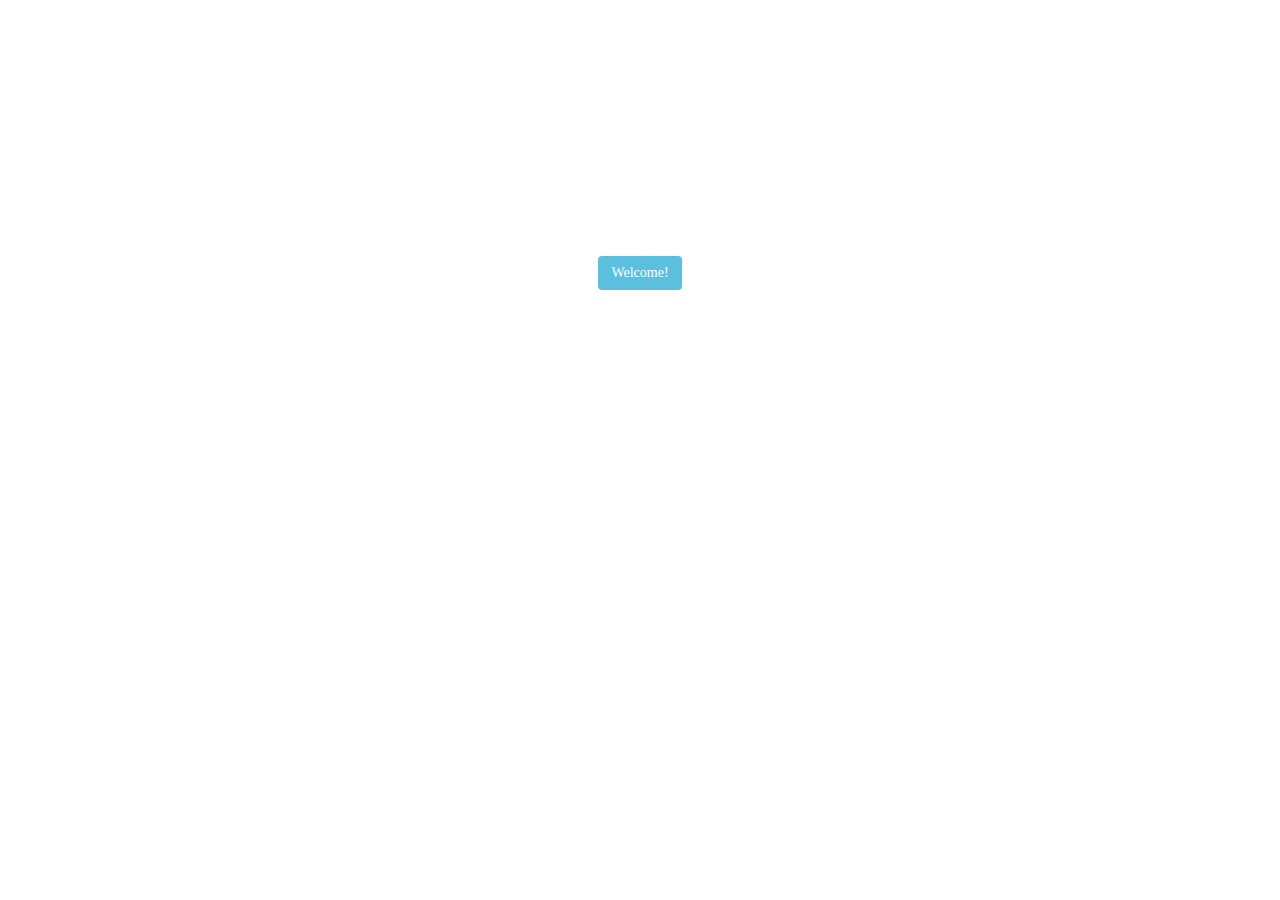
<file: index.html>
<!DOCTYPE html>
<!-- saved from url=(0027)https://www.hubingbing.xyz/ -->
<html><head><meta http-equiv="Content-Type" content="text/html; charset=UTF-8">
  <title>bing</title>
  <link rel="shortcut icon" href="https://www.hubingbing.xyz/#">
  <style type="text/css">
    body {
        height: 100%;
        margin: 0;
        display: flex;
        flex-direction: column;
        text-align: center;
        background-image: url('http://118.25.16.102/ftp/bg.jpg');
        background-attachment: fixed;
        background-repeat: no-repeat;
        background-size: cover;
    }
    html {
        height: 100%;
    }
    button {
        font-family:'Consolas' !important;
        color: #fff;
        background-color: #5bc0de;
        border-color: #46b8da;
        display: inline-block;
        padding: 6px 12px;
        margin-bottom: 0;
        font-size: 14px;
        font-weight: 400;
        line-height: 1.42857143;
        text-align: center;
        white-space: nowrap;
        vertical-align: middle;
        -ms-touch-action: manipulation;
        touch-action: manipulation;
        cursor: pointer;
        -webkit-user-select: none;
        -moz-user-select: none;
        -ms-user-select: none;
        user-select: none;
        background-image: none;
        border: 1px solid transparent;
        border-radius: 4px;
        font-family: inherit;
    }
    button > a {
        color: #fff;
        text-decoration:none;
    }
    body > :nth-child(1) {
        margin-top: 20%;
        flex-grow: 1;
    }
    body > :nth-child(2) {
        font-family: 'Consolas';
	padding: 10px;
        color: #fff;
        font-size: 12px;
        text-decoration:none;
    }
  </style>
</head>
<body>
<div><button><a href="/ftp">Welcome!</a></button></div>
<a href="http://www.miitbeian.gov.cn" target="_blank">苏ICP备18055029号</a>
</body></html>
</file>
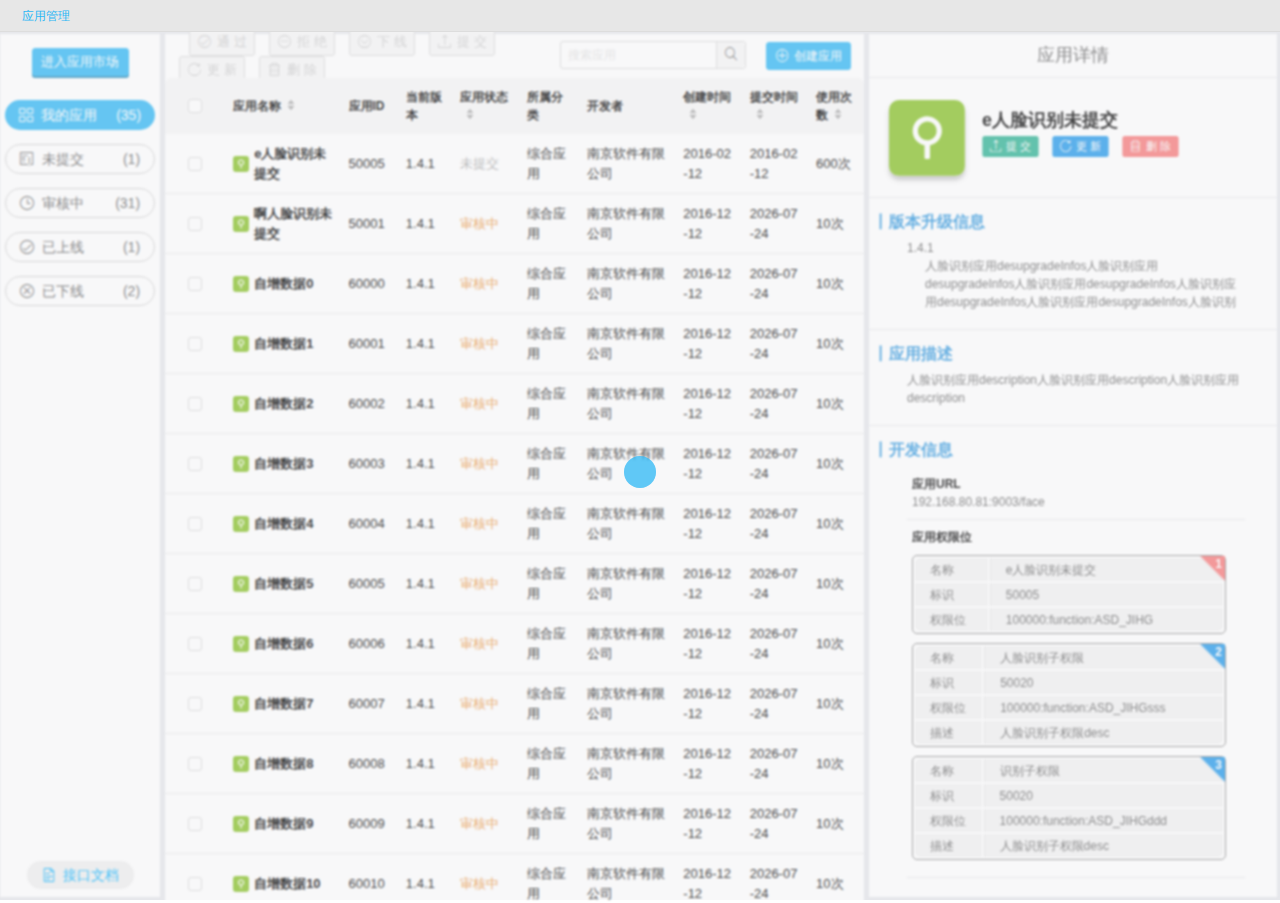
<file: appstore/index.html>
<!doctype html>
<html lang="en">

<head>
    <meta charset="utf-8" />
    <link rel="shortcut icon" href="./favicon.ico" />
    <meta name="viewport" content="width=device-width,initial-scale=1,shrink-to-fit=no" />
    <meta name="theme-color" content="#000000" />
    <link rel="manifest" href="./manifest.json" />
    <link rel="shortcut icon" href="./favicon.ico">
    <link rel="stylesheet" href="./antd.min.css">
    <title>React App</title>
    <style>
        #appstore,
        #root,
        body,
        html {
            margin: 0
        }

        #root {
            height: calc(100% - 32px);
            background-color: #e6e7eb
        }

        #topbar {
            height: 32px;
            padding: 10px 22px;
            background: #e7e7e7;
            border-bottom: 1px solid #ddd;
            transition: all .2s ease 0s;
            z-index: 2;
            position: relative;
            width: 100%;
            display: flex;
            align-items: center
        }
    </style>
    <link href="./static/css/main.923c54b1.chunk.css" rel="stylesheet">
</head>

<body><noscript>You need to enable JavaScript to run this app.</noscript>
    <header id="topbar" class="alt" style="padding-top:0;padding-bottom:0">
        <div class="topbar-left">
            <ol class="breadcrumb">
                <li class="crumb-active hidden"><a>应用管理</a></li>
            </ol>
        </div>
    </header>
    <div id="root"></div>
    <script>!function (l) { function e(e) { for (var r, t, n = e[0], o = e[1], u = e[2], f = 0, i = []; f < n.length; f++)t = n[f], p[t] && i.push(p[t][0]), p[t] = 0; for (r in o) Object.prototype.hasOwnProperty.call(o, r) && (l[r] = o[r]); for (s && s(e); i.length;)i.shift()(); return c.push.apply(c, u || []), a() } function a() { for (var e, r = 0; r < c.length; r++) { for (var t = c[r], n = !0, o = 1; o < t.length; o++) { var u = t[o]; 0 !== p[u] && (n = !1) } n && (c.splice(r--, 1), e = f(f.s = t[0])) } return e } var t = {}, p = { 2: 0 }, c = []; function f(e) { if (t[e]) return t[e].exports; var r = t[e] = { i: e, l: !1, exports: {} }; return l[e].call(r.exports, r, r.exports, f), r.l = !0, r.exports } f.m = l, f.c = t, f.d = function (e, r, t) { f.o(e, r) || Object.defineProperty(e, r, { enumerable: !0, get: t }) }, f.r = function (e) { "undefined" != typeof Symbol && Symbol.toStringTag && Object.defineProperty(e, Symbol.toStringTag, { value: "Module" }), Object.defineProperty(e, "__esModule", { value: !0 }) }, f.t = function (r, e) { if (1 & e && (r = f(r)), 8 & e) return r; if (4 & e && "object" == typeof r && r && r.__esModule) return r; var t = Object.create(null); if (f.r(t), Object.defineProperty(t, "default", { enumerable: !0, value: r }), 2 & e && "string" != typeof r) for (var n in r) f.d(t, n, function (e) { return r[e] }.bind(null, n)); return t }, f.n = function (e) { var r = e && e.__esModule ? function () { return e.default } : function () { return e }; return f.d(r, "a", r), r }, f.o = function (e, r) { return Object.prototype.hasOwnProperty.call(e, r) }, f.p = "/"; var r = window.webpackJsonp = window.webpackJsonp || [], n = r.push.bind(r); r.push = e, r = r.slice(); for (var o = 0; o < r.length; o++)e(r[o]); var s = n; a() }([])</script>
    <script src="./static/js/1.bf86cbc4.chunk.js"></script>
    <script src="./static/js/main.ffda4ce8.chunk.js"></script>
</body>

</html>
</file>
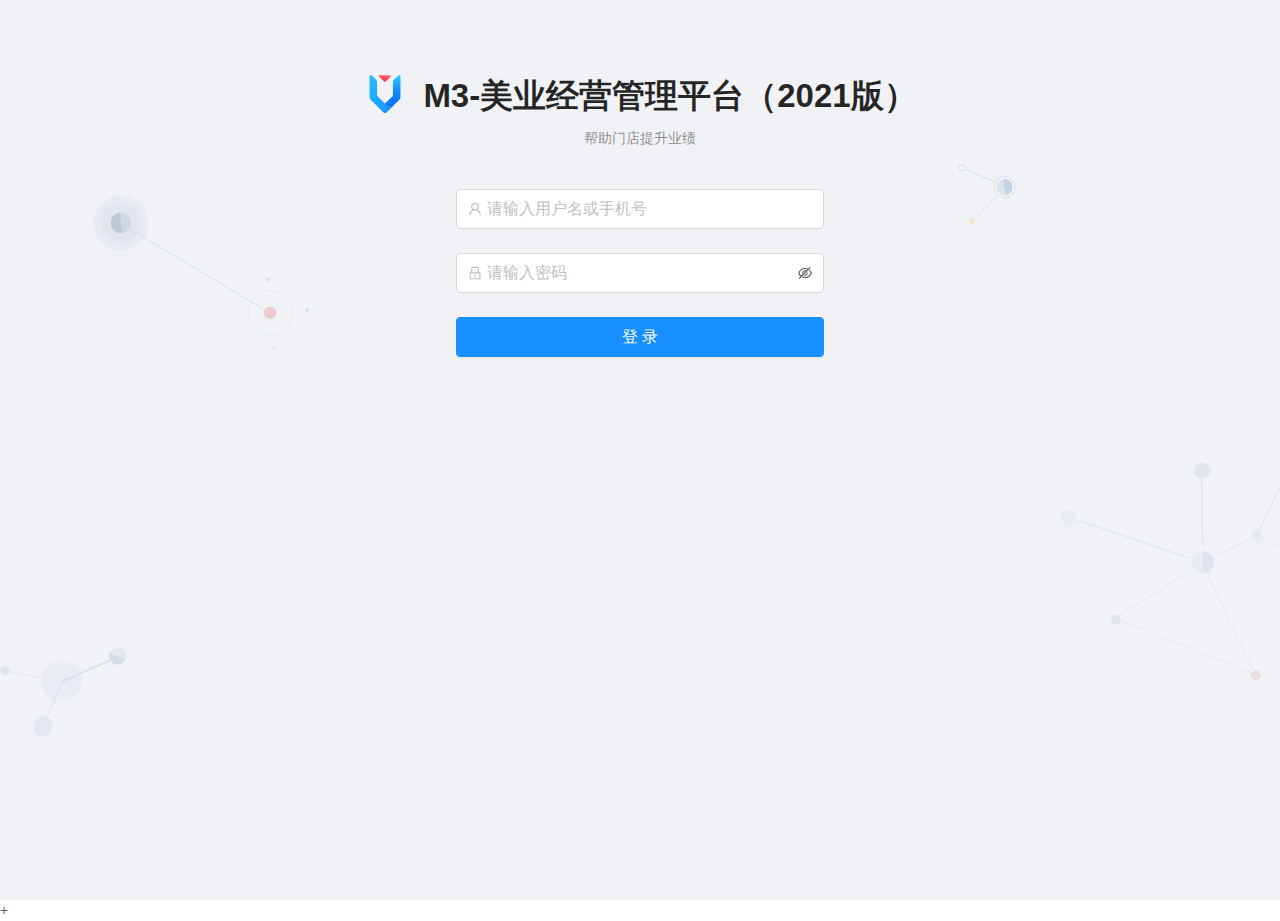
<file: dianmei/index.html>
<!DOCTYPE html>
<html lang="">

<head>
    <meta charset="utf-8">
    <meta http-equiv="X-UA-Compatible" content="IE=edge">
    <meta name="viewport" content="width=device-width,initial-scale=1">
    <link rel="icon" href="/favicon.ico">
    <title>web-back-marketing</title>
    <link href="./css/chunk-147ba09e.f8d5abd0.css" rel="prefetch">
    <link href="./css/chunk-18bf4914.3c91317b.css" rel="prefetch">
    <link href="./css/chunk-1d9f238a.64e963f3.css" rel="prefetch">
    <link href="./css/chunk-213c2b9e.e3fec0e0.css" rel="prefetch">
    <link href="./css/chunk-27f7d111.4f4f1649.css" rel="prefetch">
    <link href="./css/chunk-4fa69658.6d1a243d.css" rel="prefetch">
    <link href="./css/chunk-500adb16.ece9cc14.css" rel="prefetch">
    <link href="./css/chunk-698cd1c2.ece9cc14.css" rel="prefetch">
    <link href="./css/chunk-73b3c599.9bc3094e.css" rel="prefetch">
    <link href="./css/chunk-d31a1e5c.5fded480.css" rel="prefetch">
    <link href="./css/chunk_activityGroup.8d215cdb.css" rel="prefetch">
    <link href="./css/chunk_activityRecharge.857e699d.css" rel="prefetch">
    <link href="./css/chunk_marketingGroup.9835964a.css" rel="prefetch">
    <link href="./css/chunk_marketingRecharge.64e963f3.css" rel="prefetch">
    <link href="./css/chunk_miniHomepage.c2d463ed.css" rel="prefetch">
    <link href="./css/chunk_miniInit.e3fec0e0.css" rel="prefetch">
    <link href="./css/chunk_miniMembershipRights.dc0240f3.css" rel="prefetch">
    <link href="./css/chunk_miniReserveReminder.d68295be.css" rel="prefetch">
    <link href="./css/chunk_miniStorePage.e84d7929.css" rel="prefetch">
    <link href="./css/user.6b0e063c.css" rel="prefetch">
    <link href="./js/chunk-147ba09e.55248fc4.js" rel="prefetch">
    <link href="./js/chunk-18bf4914.59b30b65.js" rel="prefetch">
    <link href="./js/chunk-1d9f238a.d0ac1a62.js" rel="prefetch">
    <link href="./js/chunk-213c2b9e.a2e91f4a.js" rel="prefetch">
    <link href="./js/chunk-23606f66.a1c7935e.js" rel="prefetch">
    <link href="./js/chunk-255a009e.7667537b.js" rel="prefetch">
    <link href="./js/chunk-27f7d111.c12eb68b.js" rel="prefetch">
    <link href="./js/chunk-2d0a423c.12bbed0c.js" rel="prefetch">
    <link href="./js/chunk-2d0aeba4.7c254bcc.js" rel="prefetch">
    <link href="./js/chunk-2d0ba365.40ad074a.js" rel="prefetch">
    <link href="./js/chunk-2d0c8636.3544a8fb.js" rel="prefetch">
    <link href="./js/chunk-2d0d6181.3be91c6d.js" rel="prefetch">
    <link href="./js/chunk-2d0d63ea.6bd0ae27.js" rel="prefetch">
    <link href="./js/chunk-2d0da6a8.f8b01b1d.js" rel="prefetch">
    <link href="./js/chunk-2d0dd0fb.67cf5a82.js" rel="prefetch">
    <link href="./js/chunk-2d0df494.7db4b74d.js" rel="prefetch">
    <link href="./js/chunk-2d21d456.73bcefd9.js" rel="prefetch">
    <link href="./js/chunk-2d221c57.55a212a8.js" rel="prefetch">
    <link href="./js/chunk-2d224c6a.2709eada.js" rel="prefetch">
    <link href="./js/chunk-2d2253ae.42ae5d06.js" rel="prefetch">
    <link href="./js/chunk-2d2262cb.e535d565.js" rel="prefetch">
    <link href="./js/chunk-4fa69658.2058a524.js" rel="prefetch">
    <link href="./js/chunk-500adb16.59c3faec.js" rel="prefetch">
    <link href="./js/chunk-698cd1c2.e339fab6.js" rel="prefetch">
    <link href="./js/chunk-72b99b82.fcefac7d.js" rel="prefetch">
    <link href="./js/chunk-73b3c599.cad383a7.js" rel="prefetch">
    <link href="./js/chunk-d31a1e5c.7abc5cc0.js" rel="prefetch">
    <link href="./js/chunk_activityCoupon.b5467811.js" rel="prefetch">
    <link href="./js/chunk_activityCustom.d7807519.js" rel="prefetch">
    <link href="./js/chunk_activityDiscount.4b6b13d4.js" rel="prefetch">
    <link href="./js/chunk_activityGroup.e48aab4f.js" rel="prefetch">
    <link href="./js/chunk_activityInvite.9eb7b9ba.js" rel="prefetch">
    <link href="./js/chunk_activityNewUserGifts.8d6edb2e.js" rel="prefetch">
    <link href="./js/chunk_activityPopUpAds.874c4dc8.js" rel="prefetch">
    <link href="./js/chunk_activityRecharge.84dab1e5.js" rel="prefetch">
    <link href="./js/chunk_error.bfcba472.js" rel="prefetch">
    <link href="./js/chunk_marketingCoupon.0ab74cda.js" rel="prefetch">
    <link href="./js/chunk_marketingCustom.17948f1b.js" rel="prefetch">
    <link href="./js/chunk_marketingDiscount.e9d4259e.js" rel="prefetch">
    <link href="./js/chunk_marketingGroup.e651c8bc.js" rel="prefetch">
    <link href="./js/chunk_marketingInvite.28f47b6c.js" rel="prefetch">
    <link href="./js/chunk_marketingNewUserGifts.e78fb7c4.js" rel="prefetch">
    <link href="./js/chunk_marketingPopUpAds.9ba7c58a.js" rel="prefetch">
    <link href="./js/chunk_marketingRecharge.d26922a4.js" rel="prefetch">
    <link href="./js/chunk_miniHomepage.3f16b3f2.js" rel="prefetch">
    <link href="./js/chunk_miniInit.2ffd9c5d.js" rel="prefetch">
    <link href="./js/chunk_miniMembershipRights.3177ee2c.js" rel="prefetch">
    <link href="./js/chunk_miniReserveReminder.6c96aa4a.js" rel="prefetch">
    <link href="./js/chunk_miniStorePage.7f603000.js" rel="prefetch">
    <link href="./js/fail.77110e73.js" rel="prefetch">
    <link href="./js/user.33bf273e.js" rel="prefetch">
    <link href="./css/app.ed143afb.css" rel="preload" as="style">
    <link href="./css/chunk-vendors.c767182f.css" rel="preload" as="style">
    <link href="./js/app.30ade5da.js" rel="preload" as="script">
    <link href="./js/chunk-vendors.dad5d8e9.js" rel="preload" as="script">
    <link href="./css/chunk-vendors.c767182f.css" rel="stylesheet">
    <link href="./css/app.ed143afb.css" rel="stylesheet">
</head>

<body><noscript><strong>We're sorry but web-back-marketing doesn't work properly without JavaScript enabled. Please
            enable it to continue.</strong></noscript>
    <div id="app"></div>
    <script src="./js/chunk-vendors.dad5d8e9.js"></script>
    <script src="./js/app.30ade5da.js"></script>
</body>

</html>+
</file>
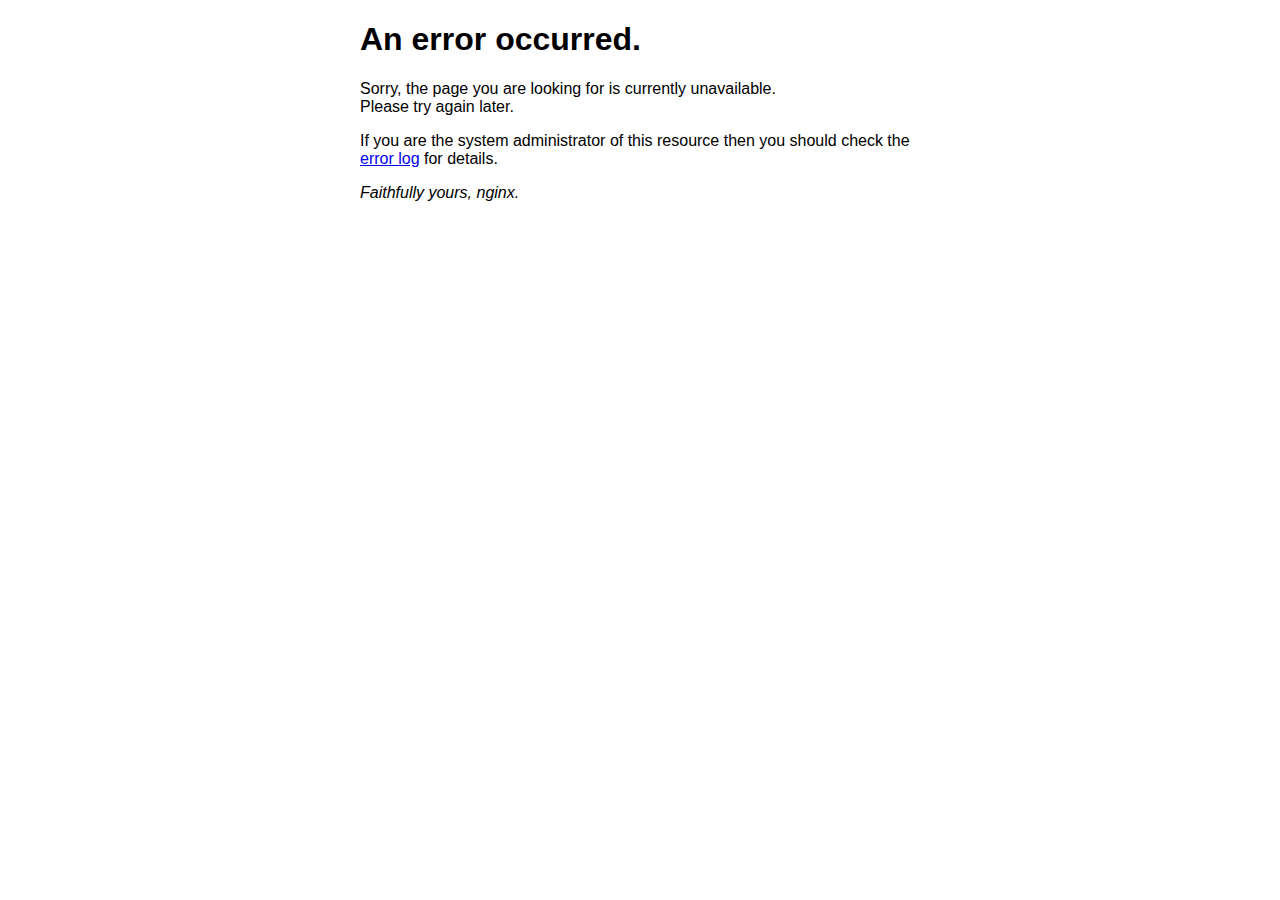
<file: 50x.html>
<!DOCTYPE html>
<html>
<head>
<title>Error</title>
<style>
    body {
        width: 35em;
        margin: 0 auto;
        font-family: Tahoma, Verdana, Arial, sans-serif;
    }
</style>
</head>
<body>
<h1>An error occurred.</h1>
<p>Sorry, the page you are looking for is currently unavailable.<br/>
Please try again later.</p>
<p>If you are the system administrator of this resource then you should check
the <a href="http://nginx.org/r/error_log">error log</a> for details.</p>
<p><em>Faithfully yours, nginx.</em></p>
</body>
</html>
</file>
<file: appstore/static/css/main.923c54b1.chunk.css>
body{margin:0;padding:0;font-family:-apple-system,BlinkMacSystemFont,Segoe UI,Roboto,Oxygen,Ubuntu,Cantarell,Fira Sans,Droid Sans,Helvetica Neue,sans-serif;-webkit-font-smoothing:antialiased;-moz-osx-font-smoothing:grayscale}code{font-family:source-code-pro,Menlo,Monaco,Consolas,Courier New,monospace}::-webkit-scrollbar{width:3px;height:3px}::-webkit-scrollbar-track{border-radius:10px;background-color:#ebecf1}::-webkit-scrollbar-thumb{border-radius:10px;background-color:#2e97de}.root,.root>div,.root>div>.ant-spin-container{height:100%}.root button{border-radius:3px}.ant-modal.ant-confirm.ant-confirm-confirm{top:250px}.root-wrap{height:100%;display:flex;padding:2px 3px 3px 0}.root-wrap .app-classify{width:162px}.root-wrap .app-list{width:calc(100% - 570px)}.root-wrap .app-detail{width:408px}.root-wrap-modal{display:flex;align-items:center;justify-content:center}.root-wrap-modal .ant-modal{top:0;width:1056px!important;height:683px}.root-wrap-modal .ant-modal .ant-modal-content{height:100%}.root-wrap-modal .ant-modal .ant-modal-content .ant-modal-close-x{color:red}.root-wrap-modal .ant-modal .ant-modal-content .ant-modal-body{padding:0;height:100%}.root-wrap-modal .ant-modal .ant-modal-content .ant-modal-body .action>button{width:90px;height:28px;border-radius:3px;background-color:#2e97de;color:#fff;border:#fff}.root-wrap-modal .ant-modal .ant-modal-content .title{width:237px;height:50px;border-radius:100px;background-color:#2e97de;position:absolute;top:-22px;left:409px;border:3px solid #fff;display:flex;justify-content:center;align-items:center;font-size:22px;font-weight:500;color:#fff}.app-classify{height:100%;background:#fff;padding-bottom:8px}.app-classify .view-switch{margin:14px 0 17px;text-align:center}.app-classify .view-switch button{width:97px;height:28px;border-radius:3px;font-size:13px;padding:0;text-align:center;box-shadow:0 2px #278dbb}.app-classify .view-switch .ant-btn-primary:focus,.app-classify .view-switch .ant-btn-primary:hover{background-color:#2daee8;border-color:#2daee8}.app-classify .classify{height:calc(100% - 87px);display:flex;flex-direction:column;align-items:center}.app-classify .classify>div{width:150px;height:30px;margin:7px 0;border-radius:15px;border:1px solid #d1d1d1;display:flex;align-items:center;cursor:pointer;font-size:14px}.app-classify .classify>div .icon{margin:0 8px 0 14px}.app-classify .classify>div .count{margin:0 14px 0 auto}.app-classify .classify .selected{background:#2db7f5;color:#fff;border:inherit}.app-classify .doc{height:28px;display:flex;justify-content:center}.app-classify .doc button{border-radius:14px;color:#00b0ff;border:0;background:hsla(0,0%,86.7%,.46);font-size:14px}.app-list{height:100%;background:#fff;margin:0 5px}.app-list .top{height:44px;display:flex;align-items:center}.app-list .top .button-group>button{width:66px;height:28px;border-radius:3px;margin-left:14px;color:#49a8e9;font-size:13px;background:#fff;border:1px solid #49a8e9;padding:0 8px}.app-list .top .button-group>button span{margin-left:6px}.app-list .top .button-group>button.disabled-btn{color:#ccc;background-color:#f7f7f7;border-color:#d9d9d9}.app-list .top .button-group>:first-child{margin-left:24px}.app-list .top .search-app{width:230px;height:28px;margin-left:auto}.app-list .top .search-app input{border-radius:3px!important}.app-list .top .create-app>button{width:85px;height:28px;margin:0 13px 0 20px;padding-left:9px}.app-list .body{height:calc(100% - 44px)}.app-list .body table{color:#000}.app-list .body table thead{font-size:12px;font-weight:700}.app-list .body table tbody{font-size:13px}.app-list .body table tbody .app-name{display:flex;align-items:center;font-weight:700}.app-list .body table img{width:16px;height:16px;border-radius:3px;margin-right:5px}.app-detail{height:100%;background:#fff}.app-detail .top{height:44px;font-size:18px;justify-content:center}.app-detail .name,.app-detail .top{border-bottom:1px solid #e6e7eb;display:flex;align-items:center}.app-detail .name{height:120px}.app-detail .name .icon{margin-left:20px;box-shadow:0 4px 4px 0 hsla(0,0%,51.8%,.5)}.app-detail .name .icon,.app-detail .name .icon img{width:76px;height:76px;border-radius:9.9px}.app-detail .name .title{height:34px;padding:7px 0 0 17px;font-size:18px;font-weight:700;color:#000}.app-detail .name .btn-group{height:42px;padding-left:17px}.app-detail .name .btn-group button{font-size:13px;-webkit-transform:scale(.84);margin:0 8px 0 -5px;width:67px;height:25px;color:#fff;padding:0;border:0}.app-detail .version{border-bottom:1px solid #e6e7eb}.app-detail .version .content{max-height:72px;overflow-x:hidden;overflow-y:auto}.app-detail .version .content .list{margin-left:18px}.app-detail .description{border-bottom:1px solid #e6e7eb}.app-detail .description .content{max-height:54px;overflow-x:hidden;overflow-y:auto}.app-detail .dev-info .content{overflow-x:hidden;overflow-y:auto;height:calc(100% - 24px)}.app-detail .dev-info .content>div{width:343px;border-bottom:1px solid #e6e7eb;padding:8px 7px 8px 5px}.app-detail .dev-info .content .sub-title{font-size:12px;font-weight:700;color:#000}.app-detail .dev-info .content .audit-event .sub-content .table-wrap,.app-detail .dev-info .content .permisson .sub-content .table-wrap{border:1px solid #8a8a8a;border-radius:5px;width:314px;margin:9px 0;position:relative}.app-detail .dev-info .content .audit-event .sub-content .table-wrap>span,.app-detail .dev-info .content .permisson .sub-content .table-wrap>span{position:absolute;top:-1px;right:3px;color:#fff;font-weight:700}.app-detail .dev-info .content .audit-event .sub-content .table-wrap>img,.app-detail .dev-info .content .permisson .sub-content .table-wrap>img{position:absolute;top:0;right:0;width:25px}.app-detail .dev-info .content .audit-event .sub-content .table-wrap table,.app-detail .dev-info .content .permisson .sub-content .table-wrap table{width:100%;height:100%}.app-detail .dev-info .content .audit-event .sub-content .table-wrap table>:nth-child(odd),.app-detail .dev-info .content .permisson .sub-content .table-wrap table>:nth-child(odd){background:#f2f2f2}.app-detail .dev-info .content .audit-event .sub-content .table-wrap table tr,.app-detail .dev-info .content .permisson .sub-content .table-wrap table tr{height:23px}.app-detail .dev-info .content .audit-event .sub-content .table-wrap table tr td,.app-detail .dev-info .content .permisson .sub-content .table-wrap table tr td{padding-left:15px}.app-detail .dev-info .content .audit-event .sub-content .table-wrap table tr :nth-child(2),.app-detail .dev-info .content .permisson .sub-content .table-wrap table tr :nth-child(2){border-left:1px solid #e1e1e1;word-wrap:break-word;word-break:break-all;white-space:normal}.app-detail .dev-info .content .audit-event .sub-content .table-wrap table tr:first-child td:first-child,.app-detail .dev-info .content .permisson .sub-content .table-wrap table tr:first-child td:first-child{border-top-left-radius:5px}.app-detail .dev-info .content .audit-event .sub-content .table-wrap table tr:first-child td:last-child,.app-detail .dev-info .content .permisson .sub-content .table-wrap table tr:first-child td:last-child{border-top-right-radius:5px}.app-detail .dev-info .content .audit-event .sub-content .table-wrap table tr:last-child td:first-child,.app-detail .dev-info .content .permisson .sub-content .table-wrap table tr:last-child td:first-child{border-bottom-left-radius:5px}.app-detail .dev-info .content .audit-event .sub-content .table-wrap table tr:last-child td:last-child,.app-detail .dev-info .content .permisson .sub-content .table-wrap table tr:last-child td:last-child{border-bottom-right-radius:5px}.app-detail .dev-info .content .audit-event .sub-content table>:first-child{font-weight:700}.app-detail .description,.app-detail .dev-info,.app-detail .version{padding:12px 32px 18px 4px}.app-detail .description .title,.app-detail .dev-info .title,.app-detail .version .title{font-size:16px;font-weight:700;color:#000}.app-detail .description .title span,.app-detail .dev-info .title span,.app-detail .version .title span{color:#2e97de}.app-detail .description .content,.app-detail .dev-info .content,.app-detail .version .content{margin:5px 0 0 34px}.create-app-wrap{height:100%;display:flex;flex-direction:column;align-items:center}.create-app-wrap .step{width:513px;margin:40px 0 15px}.create-app-wrap .body{height:calc(100% - 83px)}.create-app-wrap .body .base-info-wrap{width:100%;height:100%}.create-app-wrap .body .base-info-wrap .base-info{height:100%}.create-app-wrap .body .base-info-wrap .base-info form{width:676px;height:calc(100% - 68px);border:1px solid #d2d2d2;padding-top:8px}.create-app-wrap .body .base-info-wrap .base-info form .ant-form-item{margin-bottom:7px}.create-app-wrap .body .base-info-wrap .base-info form .ant-form-item>:last-child,.create-app-wrap .body .base-info-wrap .base-info form .ant-form-item>:last-child .ant-form-item-control{position:static}.create-app-wrap .body .base-info-wrap .base-info form .ant-form-item>:last-child .ant-form-item-control .tip{position:absolute;color:#cc7979;margin-left:10px}.create-app-wrap .body .base-info-wrap .base-info form .ant-form-item .ant-select-lg .ant-select-selection--single,.create-app-wrap .body .base-info-wrap .base-info form .ant-form-item input.ant-input-lg{height:26px}.create-app-wrap .body .base-info-wrap .base-info form .ant-form-item .ant-select-lg .ant-select-selection--single .ant-select-selection-selected-value,.create-app-wrap .body .base-info-wrap .base-info form .ant-form-item input.ant-input-lg .ant-select-selection-selected-value{height:26px;line-height:26px}.create-app-wrap .body .base-info-wrap .base-info form .ant-form-item .ant-form-item-control>div>button.btn.btn-default{height:26px;display:flex;align-items:center}.create-app-wrap .body .base-info-wrap .base-info form .ant-form-item-with-help{margin-bottom:0}.create-app-wrap .body .base-info-wrap .base-info form .ant-form-explain{line-height:1;margin-top:1px;margin-bottom:2px}.create-app-wrap .body .base-info-wrap .base-info form>:last-child>.ant-col-17 .ant-form-item-control{position:relative}.create-app-wrap .body .base-info-wrap .base-info form>:last-child>.ant-col-17 .ant-form-item-control span.text-tip{position:absolute;bottom:0;right:0;line-height:12px;font-size:12px;padding:0 5px 3px 0}.create-app-wrap .body .base-info-wrap .base-info form>:last-child>.ant-col-17 .has-error span.text-tip{padding-bottom:18px}.create-app-wrap .body .base-info-wrap .base-info form>:last-child>.ant-col-17 textarea{word-break:break-all}.create-app-wrap .body .base-info-wrap .base-info .action{display:flex;justify-content:space-around;width:676px;margin:20px 0}.create-app-wrap .body .audit-info-wrap,.create-app-wrap .body .permission-info-wrap{width:100%;height:100%}.create-app-wrap .body .audit-info-wrap .audit-info,.create-app-wrap .body .audit-info-wrap .permission-info,.create-app-wrap .body .permission-info-wrap .audit-info,.create-app-wrap .body .permission-info-wrap .permission-info{height:100%}.create-app-wrap .body .audit-info-wrap .audit-info .form,.create-app-wrap .body .audit-info-wrap .permission-info .form,.create-app-wrap .body .permission-info-wrap .audit-info .form,.create-app-wrap .body .permission-info-wrap .permission-info .form{width:676px;height:calc(100% - 68px);border:1px solid #d2d2d2;padding-top:8px;position:relative}.create-app-wrap .body .audit-info-wrap .audit-info .form .up,.create-app-wrap .body .audit-info-wrap .permission-info .form .up,.create-app-wrap .body .permission-info-wrap .audit-info .form .up,.create-app-wrap .body .permission-info-wrap .permission-info .form .up{height:280px;border-bottom:1px solid #d2d2d2;padding:50px 44px 0}.create-app-wrap .body .audit-info-wrap .audit-info .form .up .add-item,.create-app-wrap .body .audit-info-wrap .permission-info .form .up .add-item,.create-app-wrap .body .permission-info-wrap .audit-info .form .up .add-item,.create-app-wrap .body .permission-info-wrap .permission-info .form .up .add-item{padding-top:20px;text-align:center}.create-app-wrap .body .audit-info-wrap .audit-info .form .up .add-item button,.create-app-wrap .body .audit-info-wrap .permission-info .form .up .add-item button,.create-app-wrap .body .permission-info-wrap .audit-info .form .up .add-item button,.create-app-wrap .body .permission-info-wrap .permission-info .form .up .add-item button{border-radius:3px;background-color:#2ab292;border-color:#2ab292}.create-app-wrap .body .audit-info-wrap .audit-info .form .up .text-tip,.create-app-wrap .body .audit-info-wrap .permission-info .form .up .text-tip,.create-app-wrap .body .permission-info-wrap .audit-info .form .up .text-tip,.create-app-wrap .body .permission-info-wrap .permission-info .form .up .text-tip{position:absolute;bottom:0;right:0;line-height:12px;font-size:12px;padding:0 5px 3px 0}.create-app-wrap .body .audit-info-wrap .audit-info .form .up .tip,.create-app-wrap .body .audit-info-wrap .permission-info .form .up .tip,.create-app-wrap .body .permission-info-wrap .audit-info .form .up .tip,.create-app-wrap .body .permission-info-wrap .permission-info .form .up .tip{color:#cc7979}.create-app-wrap .body .audit-info-wrap .audit-info .form .down,.create-app-wrap .body .audit-info-wrap .permission-info .form .down,.create-app-wrap .body .permission-info-wrap .audit-info .form .down,.create-app-wrap .body .permission-info-wrap .permission-info .form .down{height:calc(100% - 280px);padding:27px 37px}.create-app-wrap .body .audit-info-wrap .audit-info .form .down button,.create-app-wrap .body .audit-info-wrap .permission-info .form .down button,.create-app-wrap .body .permission-info-wrap .audit-info .form .down button,.create-app-wrap .body .permission-info-wrap .permission-info .form .down button{color:#49a8e9;font-size:13px;background:#fff;border:1px solid #49a8e9;position:relative;cursor:inherit;margin:0 30px 10px 0;border-radius:3px}.create-app-wrap .body .audit-info-wrap .audit-info .form .down button .icon,.create-app-wrap .body .audit-info-wrap .permission-info .form .down button .icon,.create-app-wrap .body .permission-info-wrap .audit-info .form .down button .icon,.create-app-wrap .body .permission-info-wrap .permission-info .form .down button .icon{color:#ff3535;position:absolute;top:-7px;right:-7px;cursor:pointer;font-size:10px;border:2px solid #fff}.create-app-wrap .body .audit-info-wrap .audit-info .form .down button .disabled,.create-app-wrap .body .audit-info-wrap .permission-info .form .down button .disabled,.create-app-wrap .body .permission-info-wrap .audit-info .form .down button .disabled,.create-app-wrap .body .permission-info-wrap .permission-info .form .down button .disabled{color:#ccc;cursor:not-allowed}.create-app-wrap .body .audit-info-wrap .audit-info .form .inner-action,.create-app-wrap .body .audit-info-wrap .permission-info .form .inner-action,.create-app-wrap .body .permission-info-wrap .audit-info .form .inner-action,.create-app-wrap .body .permission-info-wrap .permission-info .form .inner-action{position:absolute;right:0;bottom:0;padding:0 12px 6px 0}.create-app-wrap .body .audit-info-wrap .audit-info .form .inner-action button,.create-app-wrap .body .audit-info-wrap .permission-info .form .inner-action button,.create-app-wrap .body .permission-info-wrap .audit-info .form .inner-action button,.create-app-wrap .body .permission-info-wrap .permission-info .form .inner-action button{width:52px;height:24px;background:#f56c3b;color:#fff;padding:0;font-size:13px;border:0;border-radius:3px}.create-app-wrap .body .audit-info-wrap .audit-info .action,.create-app-wrap .body .audit-info-wrap .permission-info .action,.create-app-wrap .body .permission-info-wrap .audit-info .action,.create-app-wrap .body .permission-info-wrap .permission-info .action{display:flex;justify-content:space-around;width:676px;margin:20px 0}#audit-info .add-card{height:143px}#audit-info .text{height:207px}.update-app-wrap{height:100%;display:flex;flex-direction:column;align-items:center}.update-app-wrap .nav{width:676px;margin:40px 0 15px;display:flex;justify-content:space-around}.update-app-wrap .nav button{width:148px;height:34px;border:1px solid #d2d2d2;border-radius:3px;color:#d2d2d2;background:#fff}.update-app-wrap .nav .selected{border:1px solid #2e97de;color:#2e97de}.update-app-wrap .body{height:calc(100% - 157px)}.update-app-wrap .body .base-info-wrap{width:100%;height:100%;position:relative}.update-app-wrap .body .base-info-wrap .base-info{height:100%}.update-app-wrap .body .base-info-wrap .base-info form{width:676px;height:100%;border:1px solid #d2d2d2;padding-top:8px}.update-app-wrap .body .base-info-wrap .base-info form .ant-form-item{margin-bottom:7px}.update-app-wrap .body .base-info-wrap .base-info form .ant-form-item>:last-child,.update-app-wrap .body .base-info-wrap .base-info form .ant-form-item>:last-child .ant-form-item-control{position:static}.update-app-wrap .body .base-info-wrap .base-info form .ant-form-item>:last-child .ant-form-item-control .tip{position:absolute;color:#cc7979;margin-left:10px}.update-app-wrap .body .base-info-wrap .base-info form .ant-form-item .ant-select-lg .ant-select-selection--single,.update-app-wrap .body .base-info-wrap .base-info form .ant-form-item input.ant-input-lg{height:26px}.update-app-wrap .body .base-info-wrap .base-info form .ant-form-item .ant-select-lg .ant-select-selection--single .ant-select-selection-selected-value,.update-app-wrap .body .base-info-wrap .base-info form .ant-form-item input.ant-input-lg .ant-select-selection-selected-value{height:26px;line-height:26px}.update-app-wrap .body .base-info-wrap .base-info form .ant-form-item .ant-form-item-control>div>button.btn.btn-default{height:26px;display:flex;align-items:center}.update-app-wrap .body .base-info-wrap .base-info form>:last-child>.ant-col-17 .ant-form-item-control{position:relative}.update-app-wrap .body .base-info-wrap .base-info form>:last-child>.ant-col-17 .ant-form-item-control span.text-tip{position:absolute;bottom:0;right:0;line-height:12px;font-size:12px;padding:0 5px 3px 0}.update-app-wrap .body .base-info-wrap .base-info form>:last-child>.ant-col-17 .has-error span.text-tip{padding-bottom:18px}.update-app-wrap .body .base-info-wrap .base-info form>:last-child>.ant-col-17 textarea{word-break:break-all}.update-app-wrap .body .base-info-wrap .base-info form .ant-form-item-with-help{margin-bottom:0}.update-app-wrap .body .base-info-wrap .base-info form .ant-form-explain{line-height:1;margin-top:1px;margin-bottom:2px}.update-app-wrap .body .base-info-wrap .base-info .inner-action{position:absolute;right:0;bottom:0;padding:0 12px 6px 0}.update-app-wrap .body .base-info-wrap .base-info .inner-action button{width:52px;height:24px;background:#f56c3b;color:#fff;padding:0;font-size:13px;border:0;border-radius:3px}.update-app-wrap .body .audit-info-wrap,.update-app-wrap .body .permission-info-wrap{width:100%;height:100%}.update-app-wrap .body .audit-info-wrap .audit-info,.update-app-wrap .body .audit-info-wrap .permission-info,.update-app-wrap .body .permission-info-wrap .audit-info,.update-app-wrap .body .permission-info-wrap .permission-info{height:100%}.update-app-wrap .body .audit-info-wrap .audit-info .form,.update-app-wrap .body .audit-info-wrap .permission-info .form,.update-app-wrap .body .permission-info-wrap .audit-info .form,.update-app-wrap .body .permission-info-wrap .permission-info .form{width:676px;height:100%;border:1px solid #d2d2d2;padding-top:8px;position:relative}.update-app-wrap .body .audit-info-wrap .audit-info .form .up,.update-app-wrap .body .audit-info-wrap .permission-info .form .up,.update-app-wrap .body .permission-info-wrap .audit-info .form .up,.update-app-wrap .body .permission-info-wrap .permission-info .form .up{height:280px;border-bottom:1px solid #d2d2d2;padding:50px 44px 0}.update-app-wrap .body .audit-info-wrap .audit-info .form .up .add-item,.update-app-wrap .body .audit-info-wrap .permission-info .form .up .add-item,.update-app-wrap .body .permission-info-wrap .audit-info .form .up .add-item,.update-app-wrap .body .permission-info-wrap .permission-info .form .up .add-item{padding-top:20px;text-align:center}.update-app-wrap .body .audit-info-wrap .audit-info .form .up .add-item button,.update-app-wrap .body .audit-info-wrap .permission-info .form .up .add-item button,.update-app-wrap .body .permission-info-wrap .audit-info .form .up .add-item button,.update-app-wrap .body .permission-info-wrap .permission-info .form .up .add-item button{border-radius:3px;background-color:#2ab292;border-color:#2ab292}.update-app-wrap .body .audit-info-wrap .audit-info .form .up .text-tip,.update-app-wrap .body .audit-info-wrap .permission-info .form .up .text-tip,.update-app-wrap .body .permission-info-wrap .audit-info .form .up .text-tip,.update-app-wrap .body .permission-info-wrap .permission-info .form .up .text-tip{position:absolute;bottom:0;right:0;line-height:12px;font-size:12px;padding:0 5px 3px 0}.update-app-wrap .body .audit-info-wrap .audit-info .form .up .tip,.update-app-wrap .body .audit-info-wrap .permission-info .form .up .tip,.update-app-wrap .body .permission-info-wrap .audit-info .form .up .tip,.update-app-wrap .body .permission-info-wrap .permission-info .form .up .tip{color:#cc7979}.update-app-wrap .body .audit-info-wrap .audit-info .form .down,.update-app-wrap .body .audit-info-wrap .permission-info .form .down,.update-app-wrap .body .permission-info-wrap .audit-info .form .down,.update-app-wrap .body .permission-info-wrap .permission-info .form .down{height:calc(100% - 280px);padding:27px 37px}.update-app-wrap .body .audit-info-wrap .audit-info .form .down button,.update-app-wrap .body .audit-info-wrap .permission-info .form .down button,.update-app-wrap .body .permission-info-wrap .audit-info .form .down button,.update-app-wrap .body .permission-info-wrap .permission-info .form .down button{color:#49a8e9;font-size:13px;background:#fff;border:1px solid #49a8e9;position:relative;cursor:inherit;margin:0 30px 10px 0;border-radius:3px}.update-app-wrap .body .audit-info-wrap .audit-info .form .down button .icon,.update-app-wrap .body .audit-info-wrap .permission-info .form .down button .icon,.update-app-wrap .body .permission-info-wrap .audit-info .form .down button .icon,.update-app-wrap .body .permission-info-wrap .permission-info .form .down button .icon{color:#ff3535;position:absolute;top:-7px;right:-7px;cursor:pointer;font-size:10px;border:2px solid #fff;background:#fff}.update-app-wrap .body .audit-info-wrap .audit-info .form .down button .disabled,.update-app-wrap .body .audit-info-wrap .permission-info .form .down button .disabled,.update-app-wrap .body .permission-info-wrap .audit-info .form .down button .disabled,.update-app-wrap .body .permission-info-wrap .permission-info .form .down button .disabled{color:#ccc;cursor:not-allowed}.update-app-wrap .body .audit-info-wrap .audit-info .form .inner-action,.update-app-wrap .body .audit-info-wrap .permission-info .form .inner-action,.update-app-wrap .body .permission-info-wrap .audit-info .form .inner-action,.update-app-wrap .body .permission-info-wrap .permission-info .form .inner-action{position:absolute;right:0;bottom:0;padding:0 12px 6px 0}.update-app-wrap .body .audit-info-wrap .audit-info .form .inner-action button,.update-app-wrap .body .audit-info-wrap .permission-info .form .inner-action button,.update-app-wrap .body .permission-info-wrap .audit-info .form .inner-action button,.update-app-wrap .body .permission-info-wrap .permission-info .form .inner-action button{width:52px;height:24px;background:#f56c3b;color:#fff;padding:0;font-size:13px;border:0;border-radius:3px}.update-app-wrap .action,.update-app-wrap .body .audit-info-wrap .audit-info .action,.update-app-wrap .body .audit-info-wrap .permission-info .action,.update-app-wrap .body .permission-info-wrap .audit-info .action,.update-app-wrap .body .permission-info-wrap .permission-info .action{display:flex;justify-content:space-around;width:676px;margin:20px 0}.error-401{background:#3398af}.error-401 h1{height:86px;text-align:center;line-height:86px;color:#fff;font-size:30px}.error-401 .center{height:calc(100% - 86px)}.error-401 .agileits-content{height:100%;float:left;width:56%;background:url(/static/media/left.eedfd700.png) 50% no-repeat;background-size:cover}.error-401 .agileits-content h2{height:100%;display:flex;align-items:center;justify-content:center;font-size:9.5em;color:#fff}.error-401 .w3layouts-right{float:left;width:44%;background:url(/static/media/right.5ff67af1.png) 50% no-repeat;background-size:cover;height:100%}.error-401 .w3layouts-right h3{color:#3397af;font-size:2.5em;margin-top:9em;text-transform:capitalize}.error-401 .w3layouts-right h4{text-transform:capitalize;margin:1.5em 0 1em;color:#000;font-size:1.2em}.error-401 .w3ls-text{padding-left:5em}.error-401 .w3ls-text a{color:#000;text-decoration:underline}.error-401 .w3ls-text a:hover{color:#fff}
/*# sourceMappingURL=main.923c54b1.chunk.css.map */
</file>
<file: dianmei/css/chunk-147ba09e.f8d5abd0.css>
p[data-v-0841e85a]{margin-bottom:0!important}.row-title[data-v-0841e85a]{margin-bottom:20px}.select-text[data-v-0841e85a]{margin-left:20px}.list[data-v-0841e85a]{margin-bottom:20px}.renderItem[data-v-0841e85a]{display:flex;padding:8px!important;padding-right:20px!important;box-shadow:0 0 5px #888;border-radius:5px;margin-bottom:10px}.renderItem img[data-v-0841e85a]{width:50px;height:50px}.renderItem .left[data-v-0841e85a]{margin-left:10px;flex:1;height:50px}.renderItem .left .cardName[data-v-0841e85a],.renderItem .left .price[data-v-0841e85a]{height:30px}.range-picker[data-v-0841e85a]{margin-bottom:20px}.date-row-title[data-v-0841e85a]{margin-bottom:15px}.border-top .column[data-v-0841e85a]{height:45px;line-height:45px;border-bottom:1px solid #999;margin-bottom:5px}.border-top .column-r[data-v-0841e85a]{width:400px;border-bottom:1px solid #999;margin-bottom:10px}.border-top .column-r .label[data-v-0841e85a]{font-size:14px;margin-bottom:5px}.border-top .column-r input[data-v-0841e85a]{outline:none;border:none;width:100%;height:35px}
</file>
<file: dianmei/css/chunk-18bf4914.3c91317b.css>
.ant-card[data-v-3b2a7956]{margin-bottom:10px}
</file>
<file: dianmei/css/chunk-1d9f238a.64e963f3.css>
.dynamic-delete-button[data-v-41b0fbca]{cursor:pointer;position:relative;top:4px;font-size:24px;color:#999;transition:all .3s}.dynamic-delete-button[data-v-41b0fbca]:hover{color:#777}.dynamic-delete-button[disabled][data-v-41b0fbca]{cursor:not-allowed;opacity:.5}.height-modal[data-v-59ae30c7] .ant-modal-body{max-height:500px;overflow-y:auto}
</file>
<file: dianmei/css/chunk-213c2b9e.e3fec0e0.css>
.scroll[data-v-2e6369ae]{max-height:340px;overflow-y:auto}
</file>
<file: dianmei/css/chunk-27f7d111.4f4f1649.css>
.ant-input-number[data-v-1ea6a1cc]{margin-right:4px}.pt_tuan_youxiaoqi .ant-input-number[data-v-1ea6a1cc]{margin-left:8px;margin-right:4px}.pt_tuan_youxiaoqi .ant-input-number[data-v-1ea6a1cc]:first-child{margin-left:0}.commissary .ant-radio-group[data-v-1ea6a1cc]{padding-top:9px}.commissary .ant-radio-group .ant-input-number[data-v-1ea6a1cc]{margin:4px}
</file>
<file: dianmei/css/chunk-4fa69658.6d1a243d.css>
p[data-v-2a840585]{margin-bottom:0!important}.row-title[data-v-2a840585]{margin-bottom:20px}.select-text[data-v-2a840585]{margin-left:20px}.list[data-v-2a840585]{margin-bottom:20px}.renderItem[data-v-2a840585]{display:flex;padding:8px!important;padding-right:20px!important;box-shadow:0 0 5px #888;border-radius:5px;margin-bottom:10px}.renderItem img[data-v-2a840585]{width:50px;height:50px}.renderItem .left[data-v-2a840585]{margin-left:10px;flex:1;height:50px}.renderItem .left .cardName[data-v-2a840585],.renderItem .left .price[data-v-2a840585]{height:30px}.range-picker[data-v-2a840585]{margin-bottom:20px}.date-row-title[data-v-2a840585]{margin-bottom:15px}.top-title[data-v-2a840585]{font-size:18px;color:#000;margin-bottom:10px}.border-top[data-v-2a840585]{margin-bottom:10px}.border-top .column[data-v-2a840585]{height:45px;line-height:45px;border-bottom:1px solid #999;margin-bottom:5px}.border-top .column-r[data-v-2a840585]{width:400px;border-bottom:1px solid #999}.border-top .column-r .label[data-v-2a840585]{font-size:14px;margin-bottom:5px}.border-top .column-r input[data-v-2a840585]{outline:none;border:none;width:100%;height:35px}.border-top .column-r .ant-table .ant-table-body[data-v-2a840585]{height:35px}[data-v-2a840585] .ant-table-row-cell-break-word,[data-v-2a840585] .ant-table-row td,[data-v-2a840585] .ant-table-small,[data-v-2a840585] .ant-table-thead th{border:none!important}.card-table[data-v-2a840585] .ant-table-small>.ant-table-content>.ant-table-body,.sectleCardList-table[data-v-2a840585] .ant-table-small>.ant-table-content>.ant-table-body{margin:0 auto}
</file>
<file: dianmei/css/chunk-500adb16.ece9cc14.css>
.content .select-area[data-v-d35eda20]{background-color:#f7f8fa;padding:16px}.content .select-area .default .btn[data-v-d35eda20],.content .select-area .own .btn[data-v-d35eda20]{display:inline-block;border-radius:4px;color:#323232;background:#fff;margin-top:16px;margin-right:16px;cursor:pointer}.content .select-area[data-v-c2f221bc]{background-color:#f7f8fa;padding:16px}.content .select-area .ant-radio-wrapper[data-v-c2f221bc]{display:block}[data-v-83129ed2] .ant-form-item-control>span{display:flex;align-items:center;height:36px;justify-content:flex-start}[data-v-83129ed2] .ant-form-item-control>span .tip{margin-left:10px;display:flex;line-height:1.4}[data-v-83129ed2] .ant-form-item-label{height:36px;line-height:36px}
</file>
<file: dianmei/css/chunk-698cd1c2.ece9cc14.css>
.content .select-area[data-v-d35eda20]{background-color:#f7f8fa;padding:16px}.content .select-area .default .btn[data-v-d35eda20],.content .select-area .own .btn[data-v-d35eda20]{display:inline-block;border-radius:4px;color:#323232;background:#fff;margin-top:16px;margin-right:16px;cursor:pointer}.content .select-area[data-v-c2f221bc]{background-color:#f7f8fa;padding:16px}.content .select-area .ant-radio-wrapper[data-v-c2f221bc]{display:block}[data-v-83129ed2] .ant-form-item-control>span{display:flex;align-items:center;height:36px;justify-content:flex-start}[data-v-83129ed2] .ant-form-item-control>span .tip{margin-left:10px;display:flex;line-height:1.4}[data-v-83129ed2] .ant-form-item-label{height:36px;line-height:36px}
</file>
<file: dianmei/css/chunk-73b3c599.9bc3094e.css>
.list .item[data-v-5ab62470]{display:flex;padding:20px;background:#fff;border-radius:10px}.list .item img[data-v-5ab62470]{width:50px;height:50px}.list .item .right[data-v-5ab62470]{height:50px;margin-left:5px;display:flex;flex-direction:column;justify-content:space-around}.list .item .right .title[data-v-5ab62470]{font-weight:700}
</file>
<file: dianmei/css/chunk-d31a1e5c.5fded480.css>
.ant-card[data-v-3b2a7956]{margin-bottom:10px}[data-v-ae0196d6] .tip{margin-top:-28px}
</file>
<file: dianmei/css/chunk_activityGroup.8d215cdb.css>
.alert-wall[data-v-7fb0c384]{height:50px;display:flex;justify-content:space-between;align-items:center;padding:0 20px;background:#fff;margin-bottom:20px}.input-wall[data-v-7fb0c384]{display:flex;align-items:center;height:60px}.table[data-v-7fb0c384] .ant-table-tbody{color:#fff;color:#000;background:#fff!important}.apply-son[data-v-7fb0c384]{background-color:#f5f5f5;color:#000;font-weight:700;line-height:50px;margin-bottom:20px;padding-left:20px}.apply-info[data-v-7fb0c384]{color:#000;margin-bottom:20px;font-size:18px}.apply-border[data-v-7fb0c384]{border-width:1px;border-style:dashed;border-color:#000}.pagination[data-v-7fb0c384]{margin-top:20px;margin-bottom:20px;position:absolute;right:0}.alert-bottom[data-v-7fb0c384]{margin-top:200px}.apply-button[data-v-7fb0c384]{position:absolute;right:10px;top:50%;transform:translateY(-50%)}.tab-wall[data-v-7fb0c384]{display:flex;padding-top:6px}.tab-wall .text[data-v-7fb0c384]{text-align:center;margin-bottom:0;color:#999;margin-bottom:4px}.tab-wall .text-active[data-v-7fb0c384]{color:#1890ff}.tab-wall span[data-v-7fb0c384]{display:block;height:2px;width:70px;margin:0 auto;background:#1890ff}.tab-wall .item[data-v-7fb0c384]{width:120px;margin-right:20px}
</file>
<file: dianmei/css/chunk_activityRecharge.857e699d.css>
.dynamic-delete-button[data-v-41b0fbca]{cursor:pointer;position:relative;top:4px;font-size:24px;color:#999;transition:all .3s}.dynamic-delete-button[data-v-41b0fbca]:hover{color:#777}.dynamic-delete-button[disabled][data-v-41b0fbca]{cursor:not-allowed;opacity:.5}.height-modal[data-v-59ae30c7] .ant-modal-body{max-height:500px;overflow-y:auto}.alert-wall[data-v-ac974ba0]{height:50px;display:flex;justify-content:space-between;align-items:center;padding:0 20px;background:#fff;margin-bottom:20px}.input-wall[data-v-ac974ba0]{display:flex;align-items:center;height:60px}.table[data-v-ac974ba0] .ant-table-tbody{color:#fff;color:#000;background:#fff!important}.apply-son[data-v-ac974ba0]{background-color:#f5f5f5;color:#000;font-weight:700;line-height:50px;margin-bottom:20px;padding-left:20px}.apply-info[data-v-ac974ba0]{color:#000;margin-bottom:20px;font-size:18px}.apply-border[data-v-ac974ba0]{border-width:1px;border-style:dashed;border-color:#000}.pagination[data-v-ac974ba0]{margin-top:20px;margin-bottom:20px;position:absolute;right:0}.alert-bottom[data-v-ac974ba0]{margin-top:200px}.apply-button[data-v-ac974ba0]{position:absolute;right:10px;top:50%;transform:translateY(-50%)}.tab-wall[data-v-ac974ba0]{display:flex;margin-bottom:10px}.tab-wall .text[data-v-ac974ba0]{text-align:center;margin-bottom:0;color:#999;margin-bottom:4px}.tab-wall .text-active[data-v-ac974ba0]{color:#1890ff}.tab-wall span[data-v-ac974ba0]{display:block;height:2px;width:70px;margin:0 auto;background:#1890ff}.tab-wall .item[data-v-ac974ba0]{width:120px;margin-right:20px}
</file>
<file: dianmei/css/chunk_marketingGroup.9835964a.css>
.card-list[data-v-0e60aa1e]{margin-bottom:8px}.card-list .card[data-v-0e60aa1e]{height:114px;padding:5px 10px;border:1px solid #e8e8e8;display:flex;flex-direction:column;justify-content:space-between}.card-list .card .title[data-v-0e60aa1e]{color:#323232;font-weight:500;height:22px}.card-list .card .content[data-v-0e60aa1e]{margin:3px 0;font-size:12px;color:#646566;height:40px}.card-list .card[data-v-0e60aa1e]>:nth-child(n){text-align:center}.card-list .card.more[data-v-0e60aa1e]{justify-content:flex-end}.card-list .card.more .content[data-v-0e60aa1e]{height:10px}
</file>
<file: dianmei/css/chunk_marketingRecharge.64e963f3.css>
.dynamic-delete-button[data-v-41b0fbca]{cursor:pointer;position:relative;top:4px;font-size:24px;color:#999;transition:all .3s}.dynamic-delete-button[data-v-41b0fbca]:hover{color:#777}.dynamic-delete-button[disabled][data-v-41b0fbca]{cursor:not-allowed;opacity:.5}.height-modal[data-v-59ae30c7] .ant-modal-body{max-height:500px;overflow-y:auto}
</file>
<file: dianmei/css/chunk_miniHomepage.c2d463ed.css>
[data-v-19f4f664] .tip{margin-top:-20px;line-height:2}img[data-v-baf76438]{height:45px}.form[data-v-0577fb74]{margin-bottom:10px}.form button[data-v-0577fb74]{margin-left:10px}
</file>
<file: dianmei/css/chunk_miniInit.e3fec0e0.css>
.scroll[data-v-2e6369ae]{max-height:340px;overflow-y:auto}
</file>
<file: dianmei/css/chunk_miniMembershipRights.dc0240f3.css>
p[data-v-2a840585]{margin-bottom:0!important}.row-title[data-v-2a840585]{margin-bottom:20px}.select-text[data-v-2a840585]{margin-left:20px}.list[data-v-2a840585]{margin-bottom:20px}.renderItem[data-v-2a840585]{display:flex;padding:8px!important;padding-right:20px!important;box-shadow:0 0 5px #888;border-radius:5px;margin-bottom:10px}.renderItem img[data-v-2a840585]{width:50px;height:50px}.renderItem .left[data-v-2a840585]{margin-left:10px;flex:1;height:50px}.renderItem .left .cardName[data-v-2a840585],.renderItem .left .price[data-v-2a840585]{height:30px}.range-picker[data-v-2a840585]{margin-bottom:20px}.date-row-title[data-v-2a840585]{margin-bottom:15px}.top-title[data-v-2a840585]{font-size:18px;color:#000;margin-bottom:10px}.border-top[data-v-2a840585]{margin-bottom:10px}.border-top .column[data-v-2a840585]{height:45px;line-height:45px;border-bottom:1px solid #999;margin-bottom:5px}.border-top .column-r[data-v-2a840585]{width:400px;border-bottom:1px solid #999}.border-top .column-r .label[data-v-2a840585]{font-size:14px;margin-bottom:5px}.border-top .column-r input[data-v-2a840585]{outline:none;border:none;width:100%;height:35px}.border-top .column-r .ant-table .ant-table-body[data-v-2a840585]{height:35px}[data-v-2a840585] .ant-table-row-cell-break-word,[data-v-2a840585] .ant-table-row td,[data-v-2a840585] .ant-table-small,[data-v-2a840585] .ant-table-thead th{border:none!important}.card-table[data-v-2a840585] .ant-table-small>.ant-table-content>.ant-table-body,.sectleCardList-table[data-v-2a840585] .ant-table-small>.ant-table-content>.ant-table-body{margin:0 auto}.table[data-v-7ef656d1] .ant-table-tbody{color:#fff;color:#000;background:#fff!important}
</file>
<file: dianmei/css/chunk_miniReserveReminder.d68295be.css>
p[data-v-0841e85a]{margin-bottom:0!important}.row-title[data-v-0841e85a]{margin-bottom:20px}.select-text[data-v-0841e85a]{margin-left:20px}.list[data-v-0841e85a]{margin-bottom:20px}.renderItem[data-v-0841e85a]{display:flex;padding:8px!important;padding-right:20px!important;box-shadow:0 0 5px #888;border-radius:5px;margin-bottom:10px}.renderItem img[data-v-0841e85a]{width:50px;height:50px}.renderItem .left[data-v-0841e85a]{margin-left:10px;flex:1;height:50px}.renderItem .left .cardName[data-v-0841e85a],.renderItem .left .price[data-v-0841e85a]{height:30px}.range-picker[data-v-0841e85a]{margin-bottom:20px}.date-row-title[data-v-0841e85a]{margin-bottom:15px}.border-top .column[data-v-0841e85a]{height:45px;line-height:45px;border-bottom:1px solid #999;margin-bottom:5px}.border-top .column-r[data-v-0841e85a]{width:400px;border-bottom:1px solid #999;margin-bottom:10px}.border-top .column-r .label[data-v-0841e85a]{font-size:14px;margin-bottom:5px}.border-top .column-r input[data-v-0841e85a]{outline:none;border:none;width:100%;height:35px}.table[data-v-b7e94bc8] .ant-table-tbody{color:#fff;color:#000;background:#fff!important}
</file>
<file: dianmei/css/chunk_miniStorePage.e84d7929.css>
[data-v-19f4f664] .tip{margin-top:-20px;line-height:2}img[data-v-baf76438]{height:45px}.height-modal[data-v-e831094e] .ant-modal-body{max-height:500px;overflow-y:auto}.form[data-v-358c2f4b]{margin-bottom:10px}.form button[data-v-358c2f4b]{margin-left:10px}
</file>
<file: dianmei/css/user.6b0e063c.css>
.user-layout-login .forge-passWord[data-v-4756a08e],.user-layout-login label[data-v-4756a08e]{font-size:14px}.user-layout-login button.login-button[data-v-4756a08e]{padding:0 15px;font-size:16px;height:40px;width:100%}.user-layout-login .user-login-other[data-v-4756a08e]{text-align:left;margin-top:24px;line-height:22px}.user-layout-login .user-login-other .item-icon[data-v-4756a08e]{font-size:24px;color:rgba(0,0,0,.2);margin-left:16px;vertical-align:middle;cursor:pointer;transition:color .3s}.user-layout-login .user-login-other .item-icon[data-v-4756a08e]:hover{color:#1890ff}.user-layout-login .user-login-other .register[data-v-4756a08e]{float:right}
</file>
<file: dianmei/css/app.ed143afb.css>
#userLayout.user-layout-wrapper[data-v-37c2ea5e]{height:100%}#userLayout.user-layout-wrapper.mobile .container .main[data-v-37c2ea5e]{max-width:368px;width:98%}#userLayout.user-layout-wrapper .container[data-v-37c2ea5e]{width:100%;min-height:100%;background:#f0f2f5 url(../img/background.a568162c.svg) no-repeat 50%;background-size:100%;position:relative}#userLayout.user-layout-wrapper .container .user-layout-lang[data-v-37c2ea5e]{width:100%;height:40px;line-height:44px;text-align:right}#userLayout.user-layout-wrapper .container .user-layout-lang .select-lang-trigger[data-v-37c2ea5e]{cursor:pointer;padding:12px;margin-right:24px;display:inline-flex;align-items:center;justify-content:center;font-size:18px;vertical-align:middle}#userLayout.user-layout-wrapper .container .user-layout-content[data-v-37c2ea5e]{padding:32px 0 24px}#userLayout.user-layout-wrapper .container .user-layout-content .top[data-v-37c2ea5e]{text-align:center}#userLayout.user-layout-wrapper .container .user-layout-content .top .header[data-v-37c2ea5e]{height:44px;line-height:44px}#userLayout.user-layout-wrapper .container .user-layout-content .top .header .badge[data-v-37c2ea5e]{position:absolute;display:inline-block;line-height:1;vertical-align:middle;margin-left:-12px;margin-top:-10px;opacity:.8}#userLayout.user-layout-wrapper .container .user-layout-content .top .header .logo[data-v-37c2ea5e]{height:44px;vertical-align:top;margin-right:16px;border-style:none}#userLayout.user-layout-wrapper .container .user-layout-content .top .header .title[data-v-37c2ea5e]{font-size:33px;color:rgba(0,0,0,.85);font-family:Avenir,Helvetica Neue,Arial,Helvetica,sans-serif;font-weight:600;position:relative;top:2px}#userLayout.user-layout-wrapper .container .user-layout-content .top .desc[data-v-37c2ea5e]{font-size:14px;color:rgba(0,0,0,.45);margin-top:12px;margin-bottom:40px}#userLayout.user-layout-wrapper .container .user-layout-content .main[data-v-37c2ea5e]{min-width:260px;width:368px;margin:0 auto}#userLayout.user-layout-wrapper .container .user-layout-content .footer[data-v-37c2ea5e]{width:100%;bottom:0;padding:0 16px;margin:48px 0 24px;text-align:center}#userLayout.user-layout-wrapper .container .user-layout-content .footer .links[data-v-37c2ea5e]{margin-bottom:8px;font-size:14px}#userLayout.user-layout-wrapper .container .user-layout-content .footer .links a[data-v-37c2ea5e]{color:rgba(0,0,0,.45);transition:all .3s}#userLayout.user-layout-wrapper .container .user-layout-content .footer .links a[data-v-37c2ea5e]:not(:last-child){margin-right:40px}#userLayout.user-layout-wrapper .container .user-layout-content .footer .copyright[data-v-37c2ea5e]{color:rgba(0,0,0,.45);font-size:14px}#userLayout.user-layout-wrapper .container a[data-v-37c2ea5e]{text-decoration:none}.ant-pro-drop-down[data-v-d0608e9c] .action,.ant-pro-global-header-index-right{margin-right:8px}.ant-pro-global-header-index-right.ant-pro-global-header-index-dark .ant-pro-global-header-index-action{color:hsla(0,0%,100%,.85)}.ant-pro-global-header-index-right.ant-pro-global-header-index-dark .ant-pro-global-header-index-action:hover{background:#1890ff}.ant-pro-global-header-index-right .ant-pro-account-avatar .antd-pro-global-header-index-avatar{margin:20px 0;margin-right:8px;color:#1890ff;vertical-align:top;background:hsla(0,0%,100%,.85)}.ant-pro-global-header-index-right .menu .anticon{margin-right:8px}.ant-pro-global-header-index-right .menu .ant-dropdown-menu-item{min-width:100px}#app,#root,body,html{height:100%}.colorWeak{filter:invert(80%)}.ant-layout.layout-basic{height:100vh;min-height:100vh}canvas{display:block}body{text-rendering:optimizeLegibility;-webkit-font-smoothing:antialiased;-moz-osx-font-smoothing:grayscale}ol,ul{list-style:none}.table-alert{margin-bottom:16px}.table-operator{margin-bottom:18px}.table-operator button{margin-right:8px}.table-page-search-wrapper .ant-form-inline .ant-form-item{display:flex;margin-bottom:24px;margin-right:0}.table-page-search-wrapper .ant-form-inline .ant-form-item .ant-form-item-control-wrapper{flex:1 1;display:inline-block;vertical-align:middle}.table-page-search-wrapper .ant-form-inline .ant-form-item>.ant-form-item-label{line-height:32px;padding-right:8px;width:auto}.table-page-search-wrapper .ant-form-inline .ant-form-item .ant-form-item-control{height:32px;line-height:32px}.table-page-search-wrapper .table-page-search-submitButtons{display:block;margin-bottom:24px;white-space:nowrap}@media (max-width:480px){.ant-table{width:100%;overflow-x:auto}.ant-table-tbody>tr>td,.ant-table-tbody>tr>th,.ant-table-thead>tr>td,.ant-table-thead>tr>th{white-space:pre}.ant-table-tbody>tr>td>span,.ant-table-tbody>tr>th>span,.ant-table-thead>tr>td>span,.ant-table-thead>tr>th>span{display:block}}.red{color:red}.tip{font-size:12px;color:#646566}.err{color:#f5222d;font-size:14px;line-height:1.5}.flex-center{display:flex;justify-content:center;align-items:center}.height-modal .ant-modal{top:50px}.full-modal-wrap.ant-modal-wrap{display:flex;align-items:center}.full-modal-wrap.ant-modal-wrap .ant-modal{max-height:98%;top:0;display:flex}.full-modal-wrap.ant-modal-wrap .ant-modal .ant-modal-content{width:100%}.full-modal-wrap.ant-modal-wrap .ant-modal .ant-modal-content .ant-modal-close-x{width:42px;height:42px;line-height:42px}.full-modal-wrap.ant-modal-wrap .ant-modal .ant-modal-content .ant-modal-header{padding:10px 20px}.full-modal-wrap.ant-modal-wrap .ant-modal .ant-modal-content .ant-modal-body{padding:13px;max-height:calc(100% - 90px);overflow-y:auto;overflow-x:hidden}.full-modal-wrap.ant-modal-wrap .ant-modal .ant-modal-content .ant-modal-body .ant-form-item{margin-bottom:0}.no-footer.full-modal-wrap.ant-modal-wrap .ant-modal-body{max-height:calc(100% - 43px)!important}.margin-left-10{margin-left:10px}.margin-bottom-10{margin-bottom:10px}.img-50{width:50px;height:50px}.img-40{width:40px;height:40px}.width-100{width:100%}.ant-pro-page-header-wrap-children-content{margin:8px 8px 0}.ant-layout-header{height:38px}.ant-layout-header .ant-pro-global-header{height:100%}.ant-page-header.has-breadcrumb{padding:9px 15px}.ant-pro-global-header-trigger{height:100%;line-height:1;padding:10px 17px}.ant-pro-global-header-index-right .ant-pro-global-header-index-action{display:flex;justify-content:center;align-items:center}.table-page-search-wrapper .table-page-search-submitButtons{margin-bottom:9px}.table-page-search-wrapper .ant-form-inline .ant-form-item{margin-bottom:8px}.ant-card-body{padding:10px}body,html{width:100%;height:100%}input::-ms-clear,input::-ms-reveal{display:none}*,:after,:before{box-sizing:border-box}html{font-family:sans-serif;line-height:1.15;-webkit-text-size-adjust:100%;-ms-text-size-adjust:100%;-ms-overflow-style:scrollbar;-webkit-tap-highlight-color:rgba(0,0,0,0)}@-ms-viewport{width:device-width}article,aside,dialog,figcaption,figure,footer,header,hgroup,main,nav,section{display:block}body{margin:0;color:rgba(0,0,0,.65);font-size:14px;font-family:-apple-system,BlinkMacSystemFont,Segoe UI,PingFang SC,Hiragino Sans GB,Microsoft YaHei,Helvetica Neue,Helvetica,Arial,sans-serif,Apple Color Emoji,Segoe UI Emoji,Segoe UI Symbol;font-variant:tabular-nums;line-height:1.5;background-color:#fff;font-feature-settings:"tnum"}[tabindex="-1"]:focus{outline:none!important}hr{box-sizing:content-box;height:0;overflow:visible}h1,h2,h3,h4,h5,h6{margin-top:0;margin-bottom:.5em;color:rgba(0,0,0,.85);font-weight:500}p{margin-top:0;margin-bottom:1em}abbr[data-original-title],abbr[title]{text-decoration:underline;-webkit-text-decoration:underline dotted;text-decoration:underline dotted;border-bottom:0;cursor:help}address{margin-bottom:1em;font-style:normal;line-height:inherit}input[type=number],input[type=password],input[type=text],textarea{-webkit-appearance:none}dl,ol,ul{margin-top:0;margin-bottom:1em}ol ol,ol ul,ul ol,ul ul{margin-bottom:0}dt{font-weight:500}dd{margin-bottom:.5em;margin-left:0}blockquote{margin:0 0 1em}dfn{font-style:italic}b,strong{font-weight:bolder}small{font-size:80%}sub,sup{position:relative;font-size:75%;line-height:0;vertical-align:baseline}sub{bottom:-.25em}sup{top:-.5em}a{color:#1890ff;text-decoration:none;background-color:transparent;outline:none;cursor:pointer;transition:color .3s;-webkit-text-decoration-skip:objects}a:hover{color:#40a9ff}a:active{color:#096dd9}a:active,a:hover{text-decoration:none;outline:0}a[disabled]{color:rgba(0,0,0,.25);cursor:not-allowed;pointer-events:none}code,kbd,pre,samp{font-size:1em;font-family:SFMono-Regular,Consolas,Liberation Mono,Menlo,Courier,monospace}pre{margin-top:0;margin-bottom:1em;overflow:auto}figure{margin:0 0 1em}img{vertical-align:middle;border-style:none}svg:not(:root){overflow:hidden}[role=button],a,area,button,input:not([type=range]),label,select,summary,textarea{touch-action:manipulation}table{border-collapse:collapse}caption{padding-top:.75em;padding-bottom:.3em;color:rgba(0,0,0,.45);text-align:left;caption-side:bottom}th{text-align:inherit}button,input,optgroup,select,textarea{margin:0;color:inherit;font-size:inherit;font-family:inherit;line-height:inherit}button,input{overflow:visible}button,select{text-transform:none}[type=reset],[type=submit],button,html [type=button]{-webkit-appearance:button}[type=button]::-moz-focus-inner,[type=reset]::-moz-focus-inner,[type=submit]::-moz-focus-inner,button::-moz-focus-inner{padding:0;border-style:none}input[type=checkbox],input[type=radio]{box-sizing:border-box;padding:0}input[type=date],input[type=datetime-local],input[type=month],input[type=time]{-webkit-appearance:listbox}textarea{overflow:auto;resize:vertical}fieldset{min-width:0;margin:0;padding:0;border:0}legend{display:block;width:100%;max-width:100%;margin-bottom:.5em;padding:0;color:inherit;font-size:1.5em;line-height:inherit;white-space:normal}progress{vertical-align:baseline}[type=number]::-webkit-inner-spin-button,[type=number]::-webkit-outer-spin-button{height:auto}[type=search]{outline-offset:-2px;-webkit-appearance:none}[type=search]::-webkit-search-cancel-button,[type=search]::-webkit-search-decoration{-webkit-appearance:none}::-webkit-file-upload-button{font:inherit;-webkit-appearance:button}output{display:inline-block}summary{display:list-item}template{display:none}[hidden]{display:none!important}mark{padding:.2em;background-color:#feffe6}::-moz-selection{color:#fff;background:#1890ff}::selection{color:#fff;background:#1890ff}.clearfix{zoom:1}.clearfix:after,.clearfix:before{display:table;content:""}.clearfix:after{clear:both}.anticon{display:inline-block;color:inherit;font-style:normal;line-height:0;text-align:center;text-transform:none;vertical-align:-.125em;text-rendering:optimizeLegibility;-webkit-font-smoothing:antialiased;-moz-osx-font-smoothing:grayscale}.anticon>*{line-height:1}.anticon svg{display:inline-block}.anticon:before{display:none}.anticon .anticon-icon{display:block}.anticon[tabindex]{cursor:pointer}.anticon-spin,.anticon-spin:before{display:inline-block;-webkit-animation:loadingCircle 1s linear infinite;animation:loadingCircle 1s linear infinite}.fade-appear,.fade-enter,.fade-leave{-webkit-animation-duration:.2s;animation-duration:.2s;-webkit-animation-fill-mode:both;animation-fill-mode:both;-webkit-animation-play-state:paused;animation-play-state:paused}.fade-appear.fade-appear-active,.fade-enter.fade-enter-active{-webkit-animation-name:antFadeIn;animation-name:antFadeIn;-webkit-animation-play-state:running;animation-play-state:running}.fade-leave.fade-leave-active{-webkit-animation-name:antFadeOut;animation-name:antFadeOut;-webkit-animation-play-state:running;animation-play-state:running;pointer-events:none}.fade-appear,.fade-enter{opacity:0}.fade-appear,.fade-enter,.fade-leave{-webkit-animation-timing-function:linear;animation-timing-function:linear}@-webkit-keyframes antFadeIn{0%{opacity:0}to{opacity:1}}@keyframes antFadeIn{0%{opacity:0}to{opacity:1}}@-webkit-keyframes antFadeOut{0%{opacity:1}to{opacity:0}}@keyframes antFadeOut{0%{opacity:1}to{opacity:0}}.move-up-appear,.move-up-enter,.move-up-leave{-webkit-animation-duration:.2s;animation-duration:.2s;-webkit-animation-fill-mode:both;animation-fill-mode:both;-webkit-animation-play-state:paused;animation-play-state:paused}.move-up-appear.move-up-appear-active,.move-up-enter.move-up-enter-active{-webkit-animation-name:antMoveUpIn;animation-name:antMoveUpIn;-webkit-animation-play-state:running;animation-play-state:running}.move-up-leave.move-up-leave-active{-webkit-animation-name:antMoveUpOut;animation-name:antMoveUpOut;-webkit-animation-play-state:running;animation-play-state:running;pointer-events:none}.move-up-appear,.move-up-enter{opacity:0;-webkit-animation-timing-function:cubic-bezier(.08,.82,.17,1);animation-timing-function:cubic-bezier(.08,.82,.17,1)}.move-up-leave{-webkit-animation-timing-function:cubic-bezier(.6,.04,.98,.34);animation-timing-function:cubic-bezier(.6,.04,.98,.34)}.move-down-appear,.move-down-enter,.move-down-leave{-webkit-animation-duration:.2s;animation-duration:.2s;-webkit-animation-fill-mode:both;animation-fill-mode:both;-webkit-animation-play-state:paused;animation-play-state:paused}.move-down-appear.move-down-appear-active,.move-down-enter.move-down-enter-active{-webkit-animation-name:antMoveDownIn;animation-name:antMoveDownIn;-webkit-animation-play-state:running;animation-play-state:running}.move-down-leave.move-down-leave-active{-webkit-animation-name:antMoveDownOut;animation-name:antMoveDownOut;-webkit-animation-play-state:running;animation-play-state:running;pointer-events:none}.move-down-appear,.move-down-enter{opacity:0;-webkit-animation-timing-function:cubic-bezier(.08,.82,.17,1);animation-timing-function:cubic-bezier(.08,.82,.17,1)}.move-down-leave{-webkit-animation-timing-function:cubic-bezier(.6,.04,.98,.34);animation-timing-function:cubic-bezier(.6,.04,.98,.34)}.move-left-appear,.move-left-enter,.move-left-leave{-webkit-animation-duration:.2s;animation-duration:.2s;-webkit-animation-fill-mode:both;animation-fill-mode:both;-webkit-animation-play-state:paused;animation-play-state:paused}.move-left-appear.move-left-appear-active,.move-left-enter.move-left-enter-active{-webkit-animation-name:antMoveLeftIn;animation-name:antMoveLeftIn;-webkit-animation-play-state:running;animation-play-state:running}.move-left-leave.move-left-leave-active{-webkit-animation-name:antMoveLeftOut;animation-name:antMoveLeftOut;-webkit-animation-play-state:running;animation-play-state:running;pointer-events:none}.move-left-appear,.move-left-enter{opacity:0;-webkit-animation-timing-function:cubic-bezier(.08,.82,.17,1);animation-timing-function:cubic-bezier(.08,.82,.17,1)}.move-left-leave{-webkit-animation-timing-function:cubic-bezier(.6,.04,.98,.34);animation-timing-function:cubic-bezier(.6,.04,.98,.34)}.move-right-appear,.move-right-enter,.move-right-leave{-webkit-animation-duration:.2s;animation-duration:.2s;-webkit-animation-fill-mode:both;animation-fill-mode:both;-webkit-animation-play-state:paused;animation-play-state:paused}.move-right-appear.move-right-appear-active,.move-right-enter.move-right-enter-active{-webkit-animation-name:antMoveRightIn;animation-name:antMoveRightIn;-webkit-animation-play-state:running;animation-play-state:running}.move-right-leave.move-right-leave-active{-webkit-animation-name:antMoveRightOut;animation-name:antMoveRightOut;-webkit-animation-play-state:running;animation-play-state:running;pointer-events:none}.move-right-appear,.move-right-enter{opacity:0;-webkit-animation-timing-function:cubic-bezier(.08,.82,.17,1);animation-timing-function:cubic-bezier(.08,.82,.17,1)}.move-right-leave{-webkit-animation-timing-function:cubic-bezier(.6,.04,.98,.34);animation-timing-function:cubic-bezier(.6,.04,.98,.34)}@-webkit-keyframes antMoveDownIn{0%{transform:translateY(100%);transform-origin:0 0;opacity:0}to{transform:translateY(0);transform-origin:0 0;opacity:1}}@keyframes antMoveDownIn{0%{transform:translateY(100%);transform-origin:0 0;opacity:0}to{transform:translateY(0);transform-origin:0 0;opacity:1}}@-webkit-keyframes antMoveDownOut{0%{transform:translateY(0);transform-origin:0 0;opacity:1}to{transform:translateY(100%);transform-origin:0 0;opacity:0}}@keyframes antMoveDownOut{0%{transform:translateY(0);transform-origin:0 0;opacity:1}to{transform:translateY(100%);transform-origin:0 0;opacity:0}}@-webkit-keyframes antMoveLeftIn{0%{transform:translateX(-100%);transform-origin:0 0;opacity:0}to{transform:translateX(0);transform-origin:0 0;opacity:1}}@keyframes antMoveLeftIn{0%{transform:translateX(-100%);transform-origin:0 0;opacity:0}to{transform:translateX(0);transform-origin:0 0;opacity:1}}@-webkit-keyframes antMoveLeftOut{0%{transform:translateX(0);transform-origin:0 0;opacity:1}to{transform:translateX(-100%);transform-origin:0 0;opacity:0}}@keyframes antMoveLeftOut{0%{transform:translateX(0);transform-origin:0 0;opacity:1}to{transform:translateX(-100%);transform-origin:0 0;opacity:0}}@-webkit-keyframes antMoveRightIn{0%{transform:translateX(100%);transform-origin:0 0;opacity:0}to{transform:translateX(0);transform-origin:0 0;opacity:1}}@keyframes antMoveRightIn{0%{transform:translateX(100%);transform-origin:0 0;opacity:0}to{transform:translateX(0);transform-origin:0 0;opacity:1}}@-webkit-keyframes antMoveRightOut{0%{transform:translateX(0);transform-origin:0 0;opacity:1}to{transform:translateX(100%);transform-origin:0 0;opacity:0}}@keyframes antMoveRightOut{0%{transform:translateX(0);transform-origin:0 0;opacity:1}to{transform:translateX(100%);transform-origin:0 0;opacity:0}}@-webkit-keyframes antMoveUpIn{0%{transform:translateY(-100%);transform-origin:0 0;opacity:0}to{transform:translateY(0);transform-origin:0 0;opacity:1}}@keyframes antMoveUpIn{0%{transform:translateY(-100%);transform-origin:0 0;opacity:0}to{transform:translateY(0);transform-origin:0 0;opacity:1}}@-webkit-keyframes antMoveUpOut{0%{transform:translateY(0);transform-origin:0 0;opacity:1}to{transform:translateY(-100%);transform-origin:0 0;opacity:0}}@keyframes antMoveUpOut{0%{transform:translateY(0);transform-origin:0 0;opacity:1}to{transform:translateY(-100%);transform-origin:0 0;opacity:0}}@-webkit-keyframes loadingCircle{to{transform:rotate(1turn)}}@keyframes loadingCircle{to{transform:rotate(1turn)}}[ant-click-animating-without-extra-node=true],[ant-click-animating=true]{position:relative}html{--antd-wave-shadow-color:#1890ff}.ant-click-animating-node,[ant-click-animating-without-extra-node=true]:after{position:absolute;top:0;right:0;bottom:0;left:0;display:block;border-radius:inherit;box-shadow:0 0 0 0 #1890ff;box-shadow:0 0 0 0 var(--antd-wave-shadow-color);opacity:.2;-webkit-animation:fadeEffect 2s cubic-bezier(.08,.82,.17,1),waveEffect .4s cubic-bezier(.08,.82,.17,1);animation:fadeEffect 2s cubic-bezier(.08,.82,.17,1),waveEffect .4s cubic-bezier(.08,.82,.17,1);-webkit-animation-fill-mode:forwards;animation-fill-mode:forwards;content:"";pointer-events:none}@-webkit-keyframes waveEffect{to{box-shadow:0 0 0 #1890ff;box-shadow:0 0 0 6px var(--antd-wave-shadow-color)}}@keyframes waveEffect{to{box-shadow:0 0 0 #1890ff;box-shadow:0 0 0 6px var(--antd-wave-shadow-color)}}@-webkit-keyframes fadeEffect{to{opacity:0}}@keyframes fadeEffect{to{opacity:0}}.slide-up-appear,.slide-up-enter,.slide-up-leave{-webkit-animation-duration:.2s;animation-duration:.2s;-webkit-animation-fill-mode:both;animation-fill-mode:both;-webkit-animation-play-state:paused;animation-play-state:paused}.slide-up-appear.slide-up-appear-active,.slide-up-enter.slide-up-enter-active{-webkit-animation-name:antSlideUpIn;animation-name:antSlideUpIn;-webkit-animation-play-state:running;animation-play-state:running}.slide-up-leave.slide-up-leave-active{-webkit-animation-name:antSlideUpOut;animation-name:antSlideUpOut;-webkit-animation-play-state:running;animation-play-state:running;pointer-events:none}.slide-up-appear,.slide-up-enter{opacity:0;-webkit-animation-timing-function:cubic-bezier(.23,1,.32,1);animation-timing-function:cubic-bezier(.23,1,.32,1)}.slide-up-leave{-webkit-animation-timing-function:cubic-bezier(.755,.05,.855,.06);animation-timing-function:cubic-bezier(.755,.05,.855,.06)}.slide-down-appear,.slide-down-enter,.slide-down-leave{-webkit-animation-duration:.2s;animation-duration:.2s;-webkit-animation-fill-mode:both;animation-fill-mode:both;-webkit-animation-play-state:paused;animation-play-state:paused}.slide-down-appear.slide-down-appear-active,.slide-down-enter.slide-down-enter-active{-webkit-animation-name:antSlideDownIn;animation-name:antSlideDownIn;-webkit-animation-play-state:running;animation-play-state:running}.slide-down-leave.slide-down-leave-active{-webkit-animation-name:antSlideDownOut;animation-name:antSlideDownOut;-webkit-animation-play-state:running;animation-play-state:running;pointer-events:none}.slide-down-appear,.slide-down-enter{opacity:0;-webkit-animation-timing-function:cubic-bezier(.23,1,.32,1);animation-timing-function:cubic-bezier(.23,1,.32,1)}.slide-down-leave{-webkit-animation-timing-function:cubic-bezier(.755,.05,.855,.06);animation-timing-function:cubic-bezier(.755,.05,.855,.06)}.slide-left-appear,.slide-left-enter,.slide-left-leave{-webkit-animation-duration:.2s;animation-duration:.2s;-webkit-animation-fill-mode:both;animation-fill-mode:both;-webkit-animation-play-state:paused;animation-play-state:paused}.slide-left-appear.slide-left-appear-active,.slide-left-enter.slide-left-enter-active{-webkit-animation-name:antSlideLeftIn;animation-name:antSlideLeftIn;-webkit-animation-play-state:running;animation-play-state:running}.slide-left-leave.slide-left-leave-active{-webkit-animation-name:antSlideLeftOut;animation-name:antSlideLeftOut;-webkit-animation-play-state:running;animation-play-state:running;pointer-events:none}.slide-left-appear,.slide-left-enter{opacity:0;-webkit-animation-timing-function:cubic-bezier(.23,1,.32,1);animation-timing-function:cubic-bezier(.23,1,.32,1)}.slide-left-leave{-webkit-animation-timing-function:cubic-bezier(.755,.05,.855,.06);animation-timing-function:cubic-bezier(.755,.05,.855,.06)}.slide-right-appear,.slide-right-enter,.slide-right-leave{-webkit-animation-duration:.2s;animation-duration:.2s;-webkit-animation-fill-mode:both;animation-fill-mode:both;-webkit-animation-play-state:paused;animation-play-state:paused}.slide-right-appear.slide-right-appear-active,.slide-right-enter.slide-right-enter-active{-webkit-animation-name:antSlideRightIn;animation-name:antSlideRightIn;-webkit-animation-play-state:running;animation-play-state:running}.slide-right-leave.slide-right-leave-active{-webkit-animation-name:antSlideRightOut;animation-name:antSlideRightOut;-webkit-animation-play-state:running;animation-play-state:running;pointer-events:none}.slide-right-appear,.slide-right-enter{opacity:0;-webkit-animation-timing-function:cubic-bezier(.23,1,.32,1);animation-timing-function:cubic-bezier(.23,1,.32,1)}.slide-right-leave{-webkit-animation-timing-function:cubic-bezier(.755,.05,.855,.06);animation-timing-function:cubic-bezier(.755,.05,.855,.06)}@-webkit-keyframes antSlideUpIn{0%{transform:scaleY(.8);transform-origin:0 0;opacity:0}to{transform:scaleY(1);transform-origin:0 0;opacity:1}}@keyframes antSlideUpIn{0%{transform:scaleY(.8);transform-origin:0 0;opacity:0}to{transform:scaleY(1);transform-origin:0 0;opacity:1}}@-webkit-keyframes antSlideUpOut{0%{transform:scaleY(1);transform-origin:0 0;opacity:1}to{transform:scaleY(.8);transform-origin:0 0;opacity:0}}@keyframes antSlideUpOut{0%{transform:scaleY(1);transform-origin:0 0;opacity:1}to{transform:scaleY(.8);transform-origin:0 0;opacity:0}}@-webkit-keyframes antSlideDownIn{0%{transform:scaleY(.8);transform-origin:100% 100%;opacity:0}to{transform:scaleY(1);transform-origin:100% 100%;opacity:1}}@keyframes antSlideDownIn{0%{transform:scaleY(.8);transform-origin:100% 100%;opacity:0}to{transform:scaleY(1);transform-origin:100% 100%;opacity:1}}@-webkit-keyframes antSlideDownOut{0%{transform:scaleY(1);transform-origin:100% 100%;opacity:1}to{transform:scaleY(.8);transform-origin:100% 100%;opacity:0}}@keyframes antSlideDownOut{0%{transform:scaleY(1);transform-origin:100% 100%;opacity:1}to{transform:scaleY(.8);transform-origin:100% 100%;opacity:0}}@-webkit-keyframes antSlideLeftIn{0%{transform:scaleX(.8);transform-origin:0 0;opacity:0}to{transform:scaleX(1);transform-origin:0 0;opacity:1}}@keyframes antSlideLeftIn{0%{transform:scaleX(.8);transform-origin:0 0;opacity:0}to{transform:scaleX(1);transform-origin:0 0;opacity:1}}@-webkit-keyframes antSlideLeftOut{0%{transform:scaleX(1);transform-origin:0 0;opacity:1}to{transform:scaleX(.8);transform-origin:0 0;opacity:0}}@keyframes antSlideLeftOut{0%{transform:scaleX(1);transform-origin:0 0;opacity:1}to{transform:scaleX(.8);transform-origin:0 0;opacity:0}}@-webkit-keyframes antSlideRightIn{0%{transform:scaleX(.8);transform-origin:100% 0;opacity:0}to{transform:scaleX(1);transform-origin:100% 0;opacity:1}}@keyframes antSlideRightIn{0%{transform:scaleX(.8);transform-origin:100% 0;opacity:0}to{transform:scaleX(1);transform-origin:100% 0;opacity:1}}@-webkit-keyframes antSlideRightOut{0%{transform:scaleX(1);transform-origin:100% 0;opacity:1}to{transform:scaleX(.8);transform-origin:100% 0;opacity:0}}@keyframes antSlideRightOut{0%{transform:scaleX(1);transform-origin:100% 0;opacity:1}to{transform:scaleX(.8);transform-origin:100% 0;opacity:0}}.swing-appear,.swing-enter{-webkit-animation-duration:.2s;animation-duration:.2s;-webkit-animation-fill-mode:both;animation-fill-mode:both;-webkit-animation-play-state:paused;animation-play-state:paused}.swing-appear.swing-appear-active,.swing-enter.swing-enter-active{-webkit-animation-name:antSwingIn;animation-name:antSwingIn;-webkit-animation-play-state:running;animation-play-state:running}@-webkit-keyframes antSwingIn{0%,to{transform:translateX(0)}20%{transform:translateX(-10px)}40%{transform:translateX(10px)}60%{transform:translateX(-5px)}80%{transform:translateX(5px)}}@keyframes antSwingIn{0%,to{transform:translateX(0)}20%{transform:translateX(-10px)}40%{transform:translateX(10px)}60%{transform:translateX(-5px)}80%{transform:translateX(5px)}}.zoom-appear,.zoom-enter,.zoom-leave{-webkit-animation-duration:.2s;animation-duration:.2s;-webkit-animation-fill-mode:both;animation-fill-mode:both;-webkit-animation-play-state:paused;animation-play-state:paused}.zoom-appear.zoom-appear-active,.zoom-enter.zoom-enter-active{-webkit-animation-name:antZoomIn;animation-name:antZoomIn;-webkit-animation-play-state:running;animation-play-state:running}.zoom-leave.zoom-leave-active{-webkit-animation-name:antZoomOut;animation-name:antZoomOut;-webkit-animation-play-state:running;animation-play-state:running;pointer-events:none}.zoom-appear,.zoom-enter{transform:scale(0);opacity:0;-webkit-animation-timing-function:cubic-bezier(.08,.82,.17,1);animation-timing-function:cubic-bezier(.08,.82,.17,1)}.zoom-leave{-webkit-animation-timing-function:cubic-bezier(.78,.14,.15,.86);animation-timing-function:cubic-bezier(.78,.14,.15,.86)}.zoom-big-appear,.zoom-big-enter,.zoom-big-leave{-webkit-animation-duration:.2s;animation-duration:.2s;-webkit-animation-fill-mode:both;animation-fill-mode:both;-webkit-animation-play-state:paused;animation-play-state:paused}.zoom-big-appear.zoom-big-appear-active,.zoom-big-enter.zoom-big-enter-active{-webkit-animation-name:antZoomBigIn;animation-name:antZoomBigIn;-webkit-animation-play-state:running;animation-play-state:running}.zoom-big-leave.zoom-big-leave-active{-webkit-animation-name:antZoomBigOut;animation-name:antZoomBigOut;-webkit-animation-play-state:running;animation-play-state:running;pointer-events:none}.zoom-big-appear,.zoom-big-enter{transform:scale(0);opacity:0;-webkit-animation-timing-function:cubic-bezier(.08,.82,.17,1);animation-timing-function:cubic-bezier(.08,.82,.17,1)}.zoom-big-leave{-webkit-animation-timing-function:cubic-bezier(.78,.14,.15,.86);animation-timing-function:cubic-bezier(.78,.14,.15,.86)}.zoom-big-fast-appear,.zoom-big-fast-enter,.zoom-big-fast-leave{-webkit-animation-duration:.1s;animation-duration:.1s;-webkit-animation-fill-mode:both;animation-fill-mode:both;-webkit-animation-play-state:paused;animation-play-state:paused}.zoom-big-fast-appear.zoom-big-fast-appear-active,.zoom-big-fast-enter.zoom-big-fast-enter-active{-webkit-animation-name:antZoomBigIn;animation-name:antZoomBigIn;-webkit-animation-play-state:running;animation-play-state:running}.zoom-big-fast-leave.zoom-big-fast-leave-active{-webkit-animation-name:antZoomBigOut;animation-name:antZoomBigOut;-webkit-animation-play-state:running;animation-play-state:running;pointer-events:none}.zoom-big-fast-appear,.zoom-big-fast-enter{transform:scale(0);opacity:0;-webkit-animation-timing-function:cubic-bezier(.08,.82,.17,1);animation-timing-function:cubic-bezier(.08,.82,.17,1)}.zoom-big-fast-leave{-webkit-animation-timing-function:cubic-bezier(.78,.14,.15,.86);animation-timing-function:cubic-bezier(.78,.14,.15,.86)}.zoom-up-appear,.zoom-up-enter,.zoom-up-leave{-webkit-animation-duration:.2s;animation-duration:.2s;-webkit-animation-fill-mode:both;animation-fill-mode:both;-webkit-animation-play-state:paused;animation-play-state:paused}.zoom-up-appear.zoom-up-appear-active,.zoom-up-enter.zoom-up-enter-active{-webkit-animation-name:antZoomUpIn;animation-name:antZoomUpIn;-webkit-animation-play-state:running;animation-play-state:running}.zoom-up-leave.zoom-up-leave-active{-webkit-animation-name:antZoomUpOut;animation-name:antZoomUpOut;-webkit-animation-play-state:running;animation-play-state:running;pointer-events:none}.zoom-up-appear,.zoom-up-enter{transform:scale(0);opacity:0;-webkit-animation-timing-function:cubic-bezier(.08,.82,.17,1);animation-timing-function:cubic-bezier(.08,.82,.17,1)}.zoom-up-leave{-webkit-animation-timing-function:cubic-bezier(.78,.14,.15,.86);animation-timing-function:cubic-bezier(.78,.14,.15,.86)}.zoom-down-appear,.zoom-down-enter,.zoom-down-leave{-webkit-animation-duration:.2s;animation-duration:.2s;-webkit-animation-fill-mode:both;animation-fill-mode:both;-webkit-animation-play-state:paused;animation-play-state:paused}.zoom-down-appear.zoom-down-appear-active,.zoom-down-enter.zoom-down-enter-active{-webkit-animation-name:antZoomDownIn;animation-name:antZoomDownIn;-webkit-animation-play-state:running;animation-play-state:running}.zoom-down-leave.zoom-down-leave-active{-webkit-animation-name:antZoomDownOut;animation-name:antZoomDownOut;-webkit-animation-play-state:running;animation-play-state:running;pointer-events:none}.zoom-down-appear,.zoom-down-enter{transform:scale(0);opacity:0;-webkit-animation-timing-function:cubic-bezier(.08,.82,.17,1);animation-timing-function:cubic-bezier(.08,.82,.17,1)}.zoom-down-leave{-webkit-animation-timing-function:cubic-bezier(.78,.14,.15,.86);animation-timing-function:cubic-bezier(.78,.14,.15,.86)}.zoom-left-appear,.zoom-left-enter,.zoom-left-leave{-webkit-animation-duration:.2s;animation-duration:.2s;-webkit-animation-fill-mode:both;animation-fill-mode:both;-webkit-animation-play-state:paused;animation-play-state:paused}.zoom-left-appear.zoom-left-appear-active,.zoom-left-enter.zoom-left-enter-active{-webkit-animation-name:antZoomLeftIn;animation-name:antZoomLeftIn;-webkit-animation-play-state:running;animation-play-state:running}.zoom-left-leave.zoom-left-leave-active{-webkit-animation-name:antZoomLeftOut;animation-name:antZoomLeftOut;-webkit-animation-play-state:running;animation-play-state:running;pointer-events:none}.zoom-left-appear,.zoom-left-enter{transform:scale(0);opacity:0;-webkit-animation-timing-function:cubic-bezier(.08,.82,.17,1);animation-timing-function:cubic-bezier(.08,.82,.17,1)}.zoom-left-leave{-webkit-animation-timing-function:cubic-bezier(.78,.14,.15,.86);animation-timing-function:cubic-bezier(.78,.14,.15,.86)}.zoom-right-appear,.zoom-right-enter,.zoom-right-leave{-webkit-animation-duration:.2s;animation-duration:.2s;-webkit-animation-fill-mode:both;animation-fill-mode:both;-webkit-animation-play-state:paused;animation-play-state:paused}.zoom-right-appear.zoom-right-appear-active,.zoom-right-enter.zoom-right-enter-active{-webkit-animation-name:antZoomRightIn;animation-name:antZoomRightIn;-webkit-animation-play-state:running;animation-play-state:running}.zoom-right-leave.zoom-right-leave-active{-webkit-animation-name:antZoomRightOut;animation-name:antZoomRightOut;-webkit-animation-play-state:running;animation-play-state:running;pointer-events:none}.zoom-right-appear,.zoom-right-enter{transform:scale(0);opacity:0;-webkit-animation-timing-function:cubic-bezier(.08,.82,.17,1);animation-timing-function:cubic-bezier(.08,.82,.17,1)}.zoom-right-leave{-webkit-animation-timing-function:cubic-bezier(.78,.14,.15,.86);animation-timing-function:cubic-bezier(.78,.14,.15,.86)}@-webkit-keyframes antZoomIn{0%{transform:scale(.2);opacity:0}to{transform:scale(1);opacity:1}}@keyframes antZoomIn{0%{transform:scale(.2);opacity:0}to{transform:scale(1);opacity:1}}@-webkit-keyframes antZoomOut{0%{transform:scale(1)}to{transform:scale(.2);opacity:0}}@keyframes antZoomOut{0%{transform:scale(1)}to{transform:scale(.2);opacity:0}}@-webkit-keyframes antZoomBigIn{0%{transform:scale(.8);opacity:0}to{transform:scale(1);opacity:1}}@keyframes antZoomBigIn{0%{transform:scale(.8);opacity:0}to{transform:scale(1);opacity:1}}@-webkit-keyframes antZoomBigOut{0%{transform:scale(1)}to{transform:scale(.8);opacity:0}}@keyframes antZoomBigOut{0%{transform:scale(1)}to{transform:scale(.8);opacity:0}}@-webkit-keyframes antZoomUpIn{0%{transform:scale(.8);transform-origin:50% 0;opacity:0}to{transform:scale(1);transform-origin:50% 0}}@keyframes antZoomUpIn{0%{transform:scale(.8);transform-origin:50% 0;opacity:0}to{transform:scale(1);transform-origin:50% 0}}@-webkit-keyframes antZoomUpOut{0%{transform:scale(1);transform-origin:50% 0}to{transform:scale(.8);transform-origin:50% 0;opacity:0}}@keyframes antZoomUpOut{0%{transform:scale(1);transform-origin:50% 0}to{transform:scale(.8);transform-origin:50% 0;opacity:0}}@-webkit-keyframes antZoomLeftIn{0%{transform:scale(.8);transform-origin:0 50%;opacity:0}to{transform:scale(1);transform-origin:0 50%}}@keyframes antZoomLeftIn{0%{transform:scale(.8);transform-origin:0 50%;opacity:0}to{transform:scale(1);transform-origin:0 50%}}@-webkit-keyframes antZoomLeftOut{0%{transform:scale(1);transform-origin:0 50%}to{transform:scale(.8);transform-origin:0 50%;opacity:0}}@keyframes antZoomLeftOut{0%{transform:scale(1);transform-origin:0 50%}to{transform:scale(.8);transform-origin:0 50%;opacity:0}}@-webkit-keyframes antZoomRightIn{0%{transform:scale(.8);transform-origin:100% 50%;opacity:0}to{transform:scale(1);transform-origin:100% 50%}}@keyframes antZoomRightIn{0%{transform:scale(.8);transform-origin:100% 50%;opacity:0}to{transform:scale(1);transform-origin:100% 50%}}@-webkit-keyframes antZoomRightOut{0%{transform:scale(1);transform-origin:100% 50%}to{transform:scale(.8);transform-origin:100% 50%;opacity:0}}@keyframes antZoomRightOut{0%{transform:scale(1);transform-origin:100% 50%}to{transform:scale(.8);transform-origin:100% 50%;opacity:0}}@-webkit-keyframes antZoomDownIn{0%{transform:scale(.8);transform-origin:50% 100%;opacity:0}to{transform:scale(1);transform-origin:50% 100%}}@keyframes antZoomDownIn{0%{transform:scale(.8);transform-origin:50% 100%;opacity:0}to{transform:scale(1);transform-origin:50% 100%}}@-webkit-keyframes antZoomDownOut{0%{transform:scale(1);transform-origin:50% 100%}to{transform:scale(.8);transform-origin:50% 100%;opacity:0}}@keyframes antZoomDownOut{0%{transform:scale(1);transform-origin:50% 100%}to{transform:scale(.8);transform-origin:50% 100%;opacity:0}}.ant-motion-collapse-legacy{overflow:hidden}.ant-motion-collapse,.ant-motion-collapse-legacy-active{transition:height .15s cubic-bezier(.645,.045,.355,1),opacity .15s cubic-bezier(.645,.045,.355,1)!important}.ant-motion-collapse{overflow:hidden}#nprogress{pointer-events:none}#nprogress .bar{background:#1890ff;position:fixed;z-index:1031;top:0;left:0;width:100%;height:2px}#nprogress .peg{display:block;position:absolute;right:0;width:100px;height:100%;box-shadow:0 0 10px #1890ff,0 0 5px #1890ff;opacity:1;transform:rotate(3deg) translateY(-4px)}#nprogress .spinner{display:block;position:fixed;z-index:1031;top:15px;right:15px}#nprogress .spinner-icon{width:18px;height:18px;box-sizing:border-box;border:2px solid transparent;border-top-color:#1890ff;border-left-color:#1890ff;border-radius:50%;-webkit-animation:nprogress-spinner .4s linear infinite;animation:nprogress-spinner .4s linear infinite}.nprogress-custom-parent{overflow:hidden;position:relative}.nprogress-custom-parent #nprogress .bar,.nprogress-custom-parent #nprogress .spinner{position:absolute}@-webkit-keyframes nprogress-spinner{0%{-webkit-transform:rotate(0deg)}to{-webkit-transform:rotate(1turn)}}@keyframes nprogress-spinner{0%{transform:rotate(0deg)}to{transform:rotate(1turn)}}
</file>
